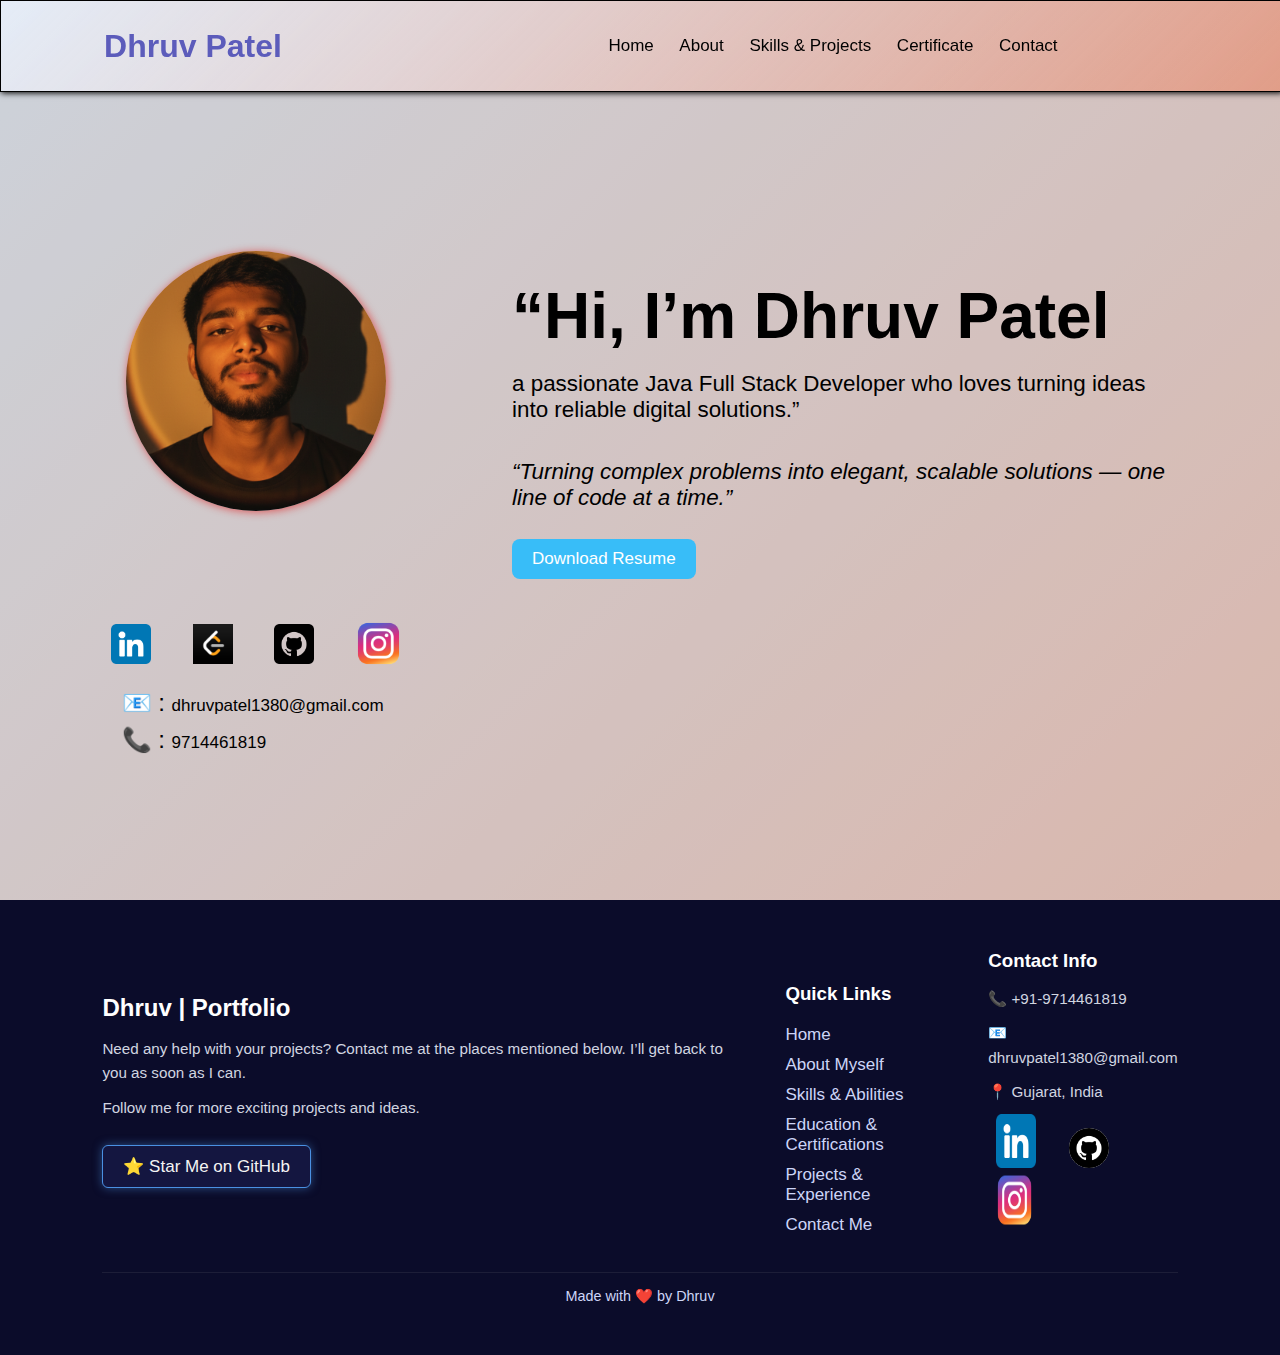
<file: index.html>
<!DOCTYPE html>
<html lang="en">
  <head>
    <meta charset="UTF-8" />
    <meta name="viewport" content="width=device-width, initial-scale=1.0" />
    <title>Document</title>
    <link rel="stylesheet" href="index.css" />
  </head>
  <body>
    <div class="header">
      <div class="left">
        <h2><a class="logo" href="./index.html">Dhruv Patel</a></h2>
      </div>
      <div class="right">
        <ul>
          <li><a href="./index.html">Home</a></li>
          <li><a href="./about.html">About</a></li>
          <li><a href="./skills.html">Skills & Projects</a></li>
          <li><a href="./Certificate.html">Certificate</a></li>
          <li><a href="./contact.html">Contact</a></li>
        </ul>
      </div>
    </div>

    <div class="container">
      <div class="box1">
        <div class="pro">
          <div class="photo">
            <img
              src="./image/Gemini_Generated_Image_txlanttxlanttxla.png"
              alt="Profile Photo"
              class="profile-pic"
            />
          </div>
        </div>
        <!-- <h2
          style="
            text-align: center;
            font-size: 2rem;
            font-family: 'Poppins', sans-serif;
            font-weight: 700;
          "
        >
          Dhruv Patel
        </h2> -->
        <!-- <p style="text-align: center; margin-top: 2vh">(he/him)</p> -->
        <!-- <h3
          style="
            text-align: center;
            font-family: sans-serif;
            color: blueviolet;
            margin-top: 3vh;
          "
        >
          Java Full Stack
        </h3> -->
        <div class="social">
          <a href="https://www.linkedin.com/in/dhruvpatel1380/"
            ><img class="img" src="./image/linkedin.png" alt="LinkedIn"
          /></a>
          <a href="https://leetcode.com/u/Dhruv_Patel_1380/"
            ><img class="img" src="./image/leetcode" alt="LeetCode"
          /></a>
          <a href="https://github.com/Dhruv-Patel-1724"
            ><img class="img" src="./image/github.png" alt="GitHub"
          /></a>
          <a href="https://www.instagram.com/dhruvptl_1724/"
            ><img
              class="img"
              style="height: 45px; width: 45px"
              src="./image/instagram.png"
              alt="Instagram"
          /></a>
        </div>
        <p
          style="
            padding-left: 9.5vw;
            font-size: 1.5rem;
            font-family: 'Poppins', sans-serif;
            font-weight: 400;
            padding-top: 2vh;
          "
        >
          📧 : <a class="email" href="">dhruvpatel1380@gmail.com</a>
        </p>
        <p
          style="
            padding-top: 1vh;
            font-size: 1.5rem;
            font-family: 'Poppins', sans-serif;
            font-weight: 400;
            padding-left: 9.5vw;
          "
        >
          📞 : <a class="email" href="">9714461819</a>
        </p>
      </div>
      <div class="box2">
        <div class="aboutMe">
          <h1 style="font-size: 4rem; padding-top: 9vh">
            “Hi, I’m Dhruv Patel
          </h1>
          <br />
          <p class="para">
            a passionate Java Full Stack Developer who loves turning ideas into
            reliable digital solutions.”
          </p>
          <br />

          <br />
          <p style="font-style: italic" class="para">
            “Turning complex problems into elegant, scalable solutions — one
            line of code at a time.”
          </p>
          <br />
          <a href="./image/DhruvPatel_Resume.pdf" class="btn" download
            >Download Resume</a
          >
        </div>
      </div>
    </div>

    <footer>
      <div class="footer-container">
        <div class="footer-section">
          <h2>Dhruv | Portfolio</h2>
          <p>
            Need any help with your projects? Contact me at the places mentioned
            below. I’ll get back to you as soon as I can.
          </p>
          <p>Follow me for more exciting projects and ideas.</p>
          <a href="https://github.com/Dhruv-Patel-1724" class="github-btn">
            ⭐ Star Me on GitHub
          </a>
        </div>

        <div class="footer-section">
          <h3>Quick Links</h3>
          <ul>
            <li><a href="./home.html">Home</a></li>
            <li><a href="./about.html">About Myself</a></li>
            <li><a href="./skills.html">Skills & Abilities</a></li>
            <li><a href="#education">Education & Certifications</a></li>
            <li><a href="#projects">Projects & Experience</a></li>
            <li><a href="./contact.html">Contact Me</a></li>
          </ul>
        </div>

        <div class="footer-section">
          <h3>Contact Info</h3>
          <p>📞 +91-9714461819</p>
          <p>📧 dhruvpatel1380@gmail.com</p>
          <p>📍 Gujarat, India</p>
          <div class="social-icons">
            <a href="https://www.linkedin.com/in/dhruvpatel1380/"
              ><i class="fab fa-linkedin"
                ><img
                  class="img"
                  style="height: 6vh"
                  src="./image/linkedin.png"
                  alt="" /></i
            ></a>
            <a href="https://github.com/Dhruv-Patel-1724"
              ><i class="fab fa-github"
                ><img
                  style="background: white; border-radius: 50%"
                  class="img"
                  src="./image/github.png"
                  alt="" /></i
            ></a>
            <a href="https://www.instagram.com/dhruvptl_1724/"
              ><i class="fab fa-instagram"
                ><img
                  class="img"
                  style="height: 6vh; width: 2.9vw"
                  src="./image/instagram.png"
                  alt="" /></i
            ></a>
          </div>
        </div>
      </div>

      <p class="footer-credit">Made with ❤️ by Dhruv</p>
    </footer>
  </body>
</html>
</file>
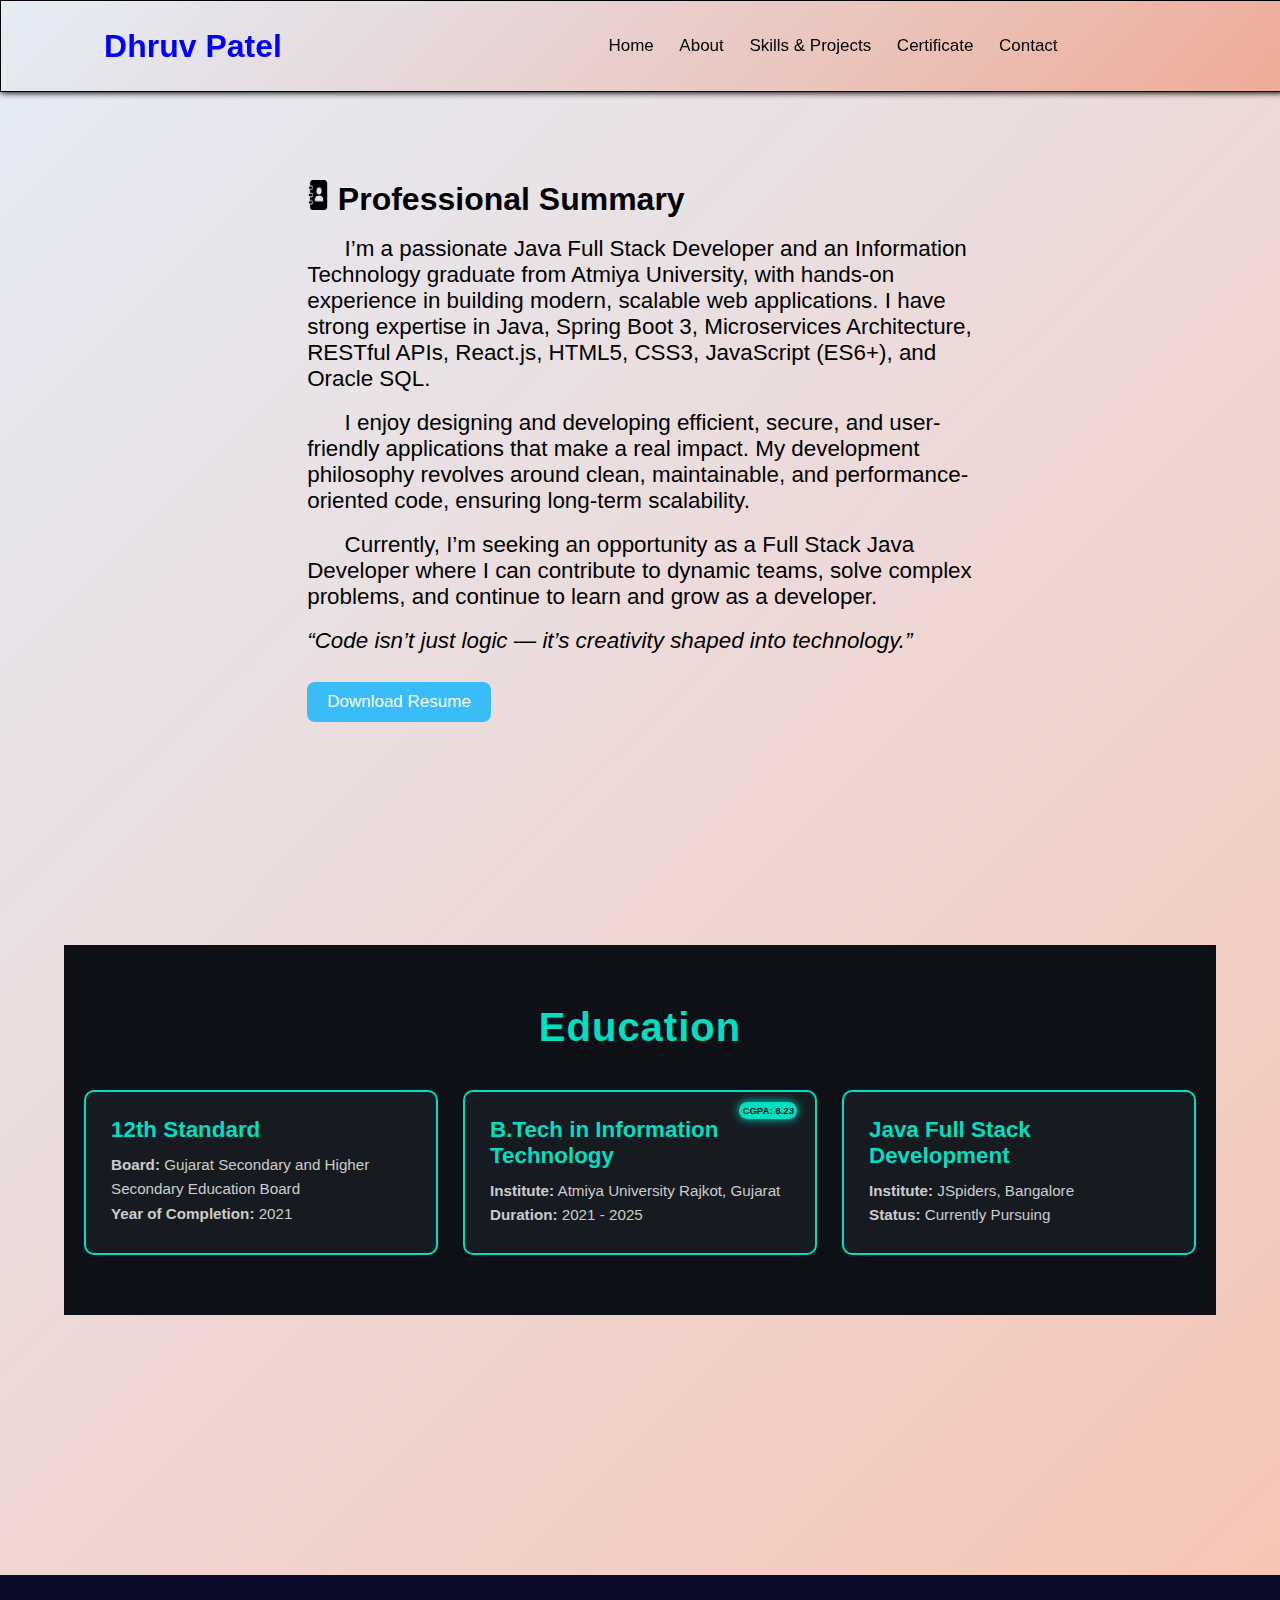
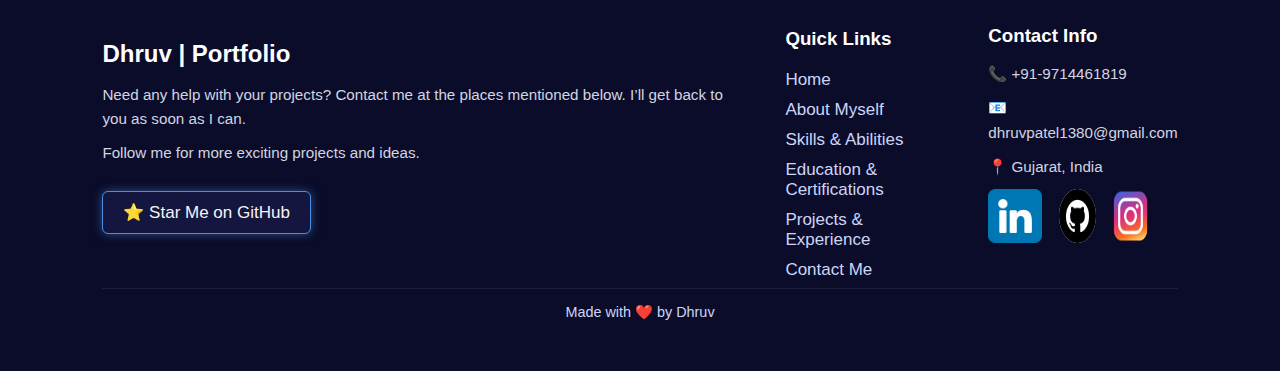
<file: about.html>
<!DOCTYPE html>
<html lang="en">
  <head>
    <meta charset="UTF-8" />
    <meta name="viewport" content="width=device-width, initial-scale=1.0" />
    <title>Document</title>
    <link rel="stylesheet" href="about.css" />
  </head>
  <body>
    <div class="header">
      <div class="left">
        <h2><a class="logo" href="./index.html">Dhruv Patel</a></h2>
      </div>
      <div class="right">
        <ul>
          <li><a href="./index.html">Home</a></li>
          <li><a href="./about.html">About</a></li>
          <li><a href="./skills.html">Skills & Projects</a></li>
          <li><a href="./Certificate.html">Certificate</a></li>
          <li><a href="./contact.html">Contact</a></li>
        </ul>
      </div>
    </div>

    <div class="box2">
      <div class="aboutMe">
        <h1>
          <img
            style="height: 3.3vh; width: 1.7vw"
            src="./image/notebook-of-contacts.png"
            alt=""
          />
          Professional Summary
        </h1>
        <br />
        <p class="para">
          &nbsp;&nbsp;&nbsp;&nbsp;&nbsp; I’m a passionate Java Full Stack
          Developer and an Information Technology graduate from Atmiya
          University, with hands-on experience in building modern, scalable web
          applications. I have strong expertise in Java, Spring Boot 3,
          Microservices Architecture, RESTful APIs, React.js, HTML5, CSS3,
          JavaScript (ES6+), and Oracle SQL.
        </p>
        <br />
        <p class="para">
          &nbsp;&nbsp;&nbsp;&nbsp;&nbsp; I enjoy designing and developing
          efficient, secure, and user-friendly applications that make a real
          impact. My development philosophy revolves around clean, maintainable,
          and performance-oriented code, ensuring long-term scalability.
        </p>
        <br />
        <p class="para">
          &nbsp;&nbsp;&nbsp;&nbsp;&nbsp; Currently, I’m seeking an opportunity
          as a Full Stack Java Developer where I can contribute to dynamic
          teams, solve complex problems, and continue to learn and grow as a
          developer.
        </p>
        <br />
        <p style="font-style: italic" class="para">
          “Code isn’t just logic — it’s creativity shaped into technology.”
        </p>
        <br />
        <a href="./image/DhruvPatel_Resume.pdf" class="btn" download
          >Download Resume</a
        >
      </div>
    </div>
    <div class="college">
    
   <section id="education">
  <h2>Education</h2>

  <div class="edu-container">
    <div class="edu-card">
      <h3>12th Standard</h3>
      <p><strong>Board:</strong> Gujarat Secondary and Higher Secondary Education Board </p>
      <p><strong>Year of Completion:</strong> 2021</p>
    </div>

    <div class="edu-card">
      <h3>B.Tech in Information Technology </h3>
      <p><strong>Institute:</strong> Atmiya University Rajkot, Gujarat</p>
      <p><strong>Duration:</strong> 2021 - 2025</p>
    </div>

    <div class="edu-card">
      <h3>Java Full Stack Development</h3>
      <p><strong>Institute:</strong> JSpiders, Bangalore</p>
      <p><strong>Status:</strong> Currently Pursuing</p>
    </div>
  </div>
</section>

    </div>
    <footer>
      <div class="footer-container">
        <div class="footer-section">
          <h2>Dhruv | Portfolio</h2>
          <p>
            Need any help with your projects? Contact me at the places mentioned
            below. I’ll get back to you as soon as I can.
          </p>
          <p>Follow me for more exciting projects and ideas.</p>
          <a href="https://github.com/Dhruv-Patel-1724" class="github-btn">
            ⭐ Star Me on GitHub
          </a>
        </div>

        <div class="footer-section">
          <h3>Quick Links</h3>
          <ul>
            <li><a href="./home.html">Home</a></li>
            <li><a href="./about.html">About Myself</a></li>
            <li><a href="./skills.html">Skills & Abilities</a></li>
            <li><a href="#education">Education & Certifications</a></li>
            <li><a href="#projects">Projects & Experience</a></li>
            <li><a href="./contact.html">Contact Me</a></li>
          </ul>
        </div>

        <div class="footer-section">
          <h3>Contact Info</h3>
          <p>📞 +91-9714461819</p>
          <p>📧 dhruvpatel1380@gmail.com</p>
          <p>📍 Gujarat, India</p>
          <div class="social-icons">
            <a href="https://www.linkedin.com/in/dhruvpatel1380/"
              ><i class="fab fa-linkedin"
                ><img
                  class="img"
                  style="height: 6vh"
                  src="./image/linkedin.png"
                  alt="" /></i
            ></a>
            <a href="https://github.com/Dhruv-Patel-1724"
              ><i class="fab fa-github"
                ><img
                  style="
                    background: white;
                    border-radius: 50%;
                    height: 6vh;
                    width: 2.9vw;
                  "
                  class="img"
                  src="./image/github.png"
                  alt="" /></i
            ></a>
            <a href="https://www.instagram.com/dhruvptl_1724/"
              ><i class="fab fa-instagram"
                ><img
                  class="img"
                  style="height: 6vh; width: 2.9vw"
                  src="./image/instagram.png"
                  alt="" /></i
            ></a>
          </div>
        </div>
      </div>

      <p class="footer-credit">Made with ❤️ by Dhruv</p>
    </footer>
  </body>
</html>
</file>
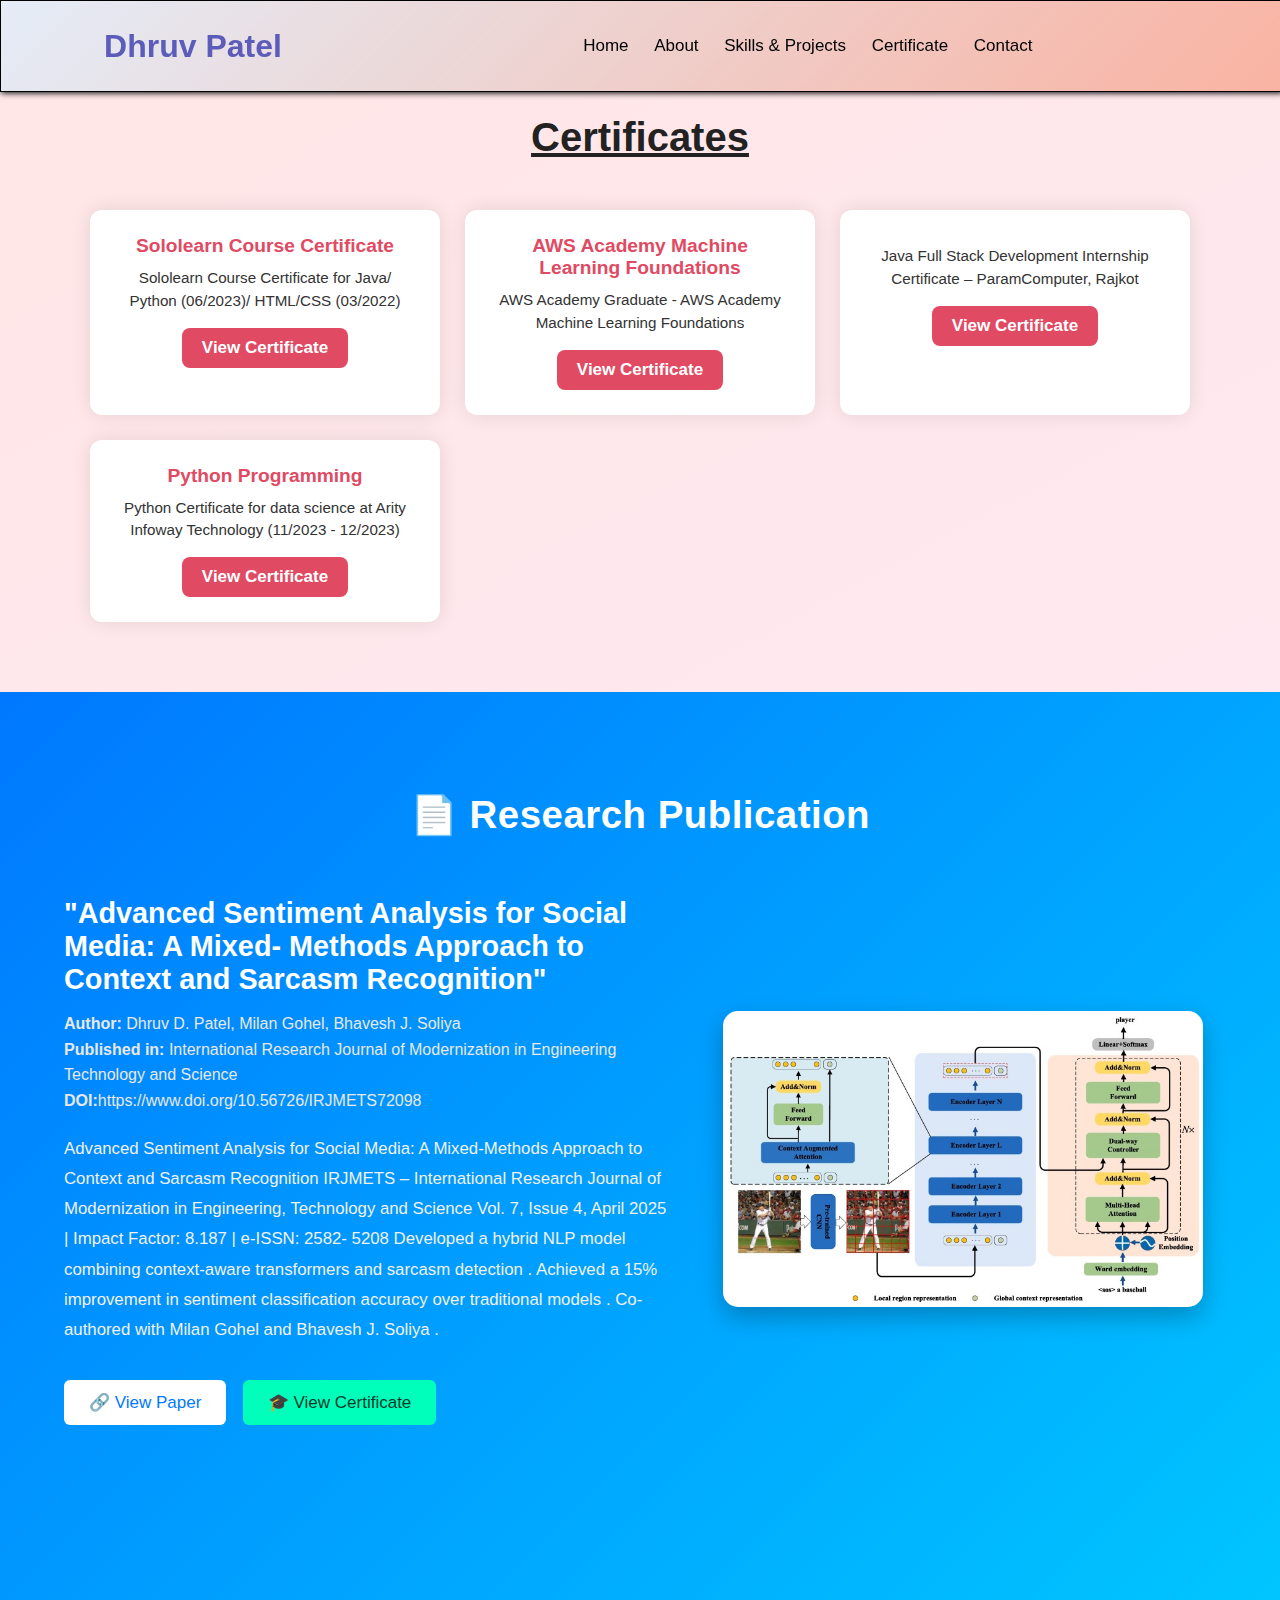
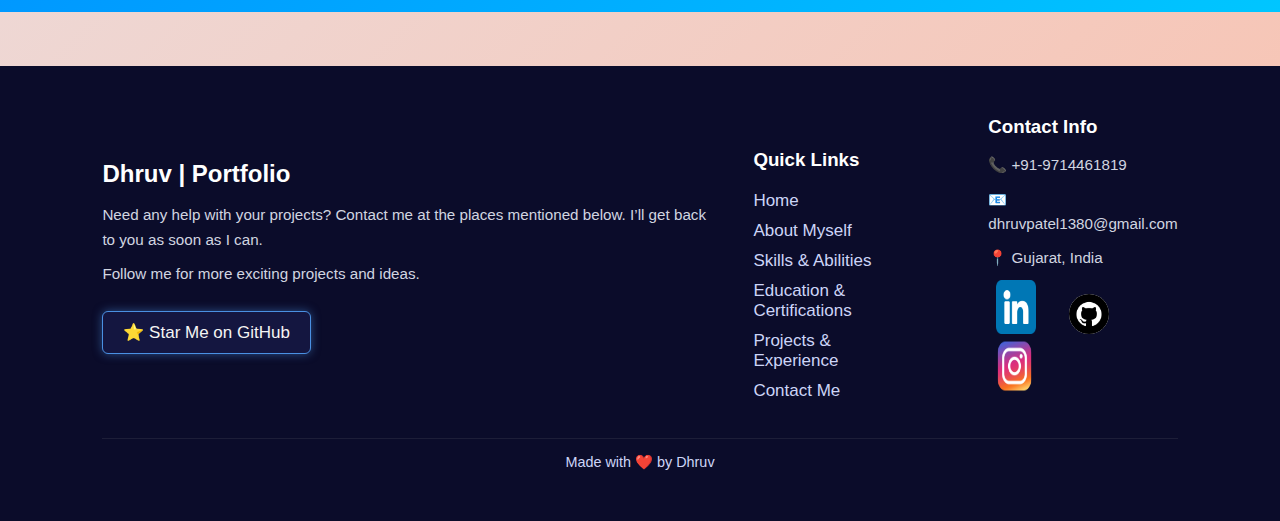
<file: Certificate.html>
<!DOCTYPE html>
<html lang="en">
  <head>
    <meta charset="UTF-8" />
    <meta name="viewport" content="width=device-width, initial-scale=1.0" />
    <title>Document</title>
    <link rel="stylesheet" href="Certificats.css" />
  </head>
  <body>
    <div class="header">
      <div class="left">
        <h2><a class="logo" href="./index.html">Dhruv Patel</a></h2>
      </div>
      <div class="right">
        <ul class="ul">
          <li><a class="a1" href="./index.html">Home</a></li>
          <li><a class="a1" href="./about.html">About</a></li>
          <li><a class="a1" href="./skills.html">Skills & Projects</a></li>
          <li><a class="a1" href="./Certificate.html">Certificate</a></li>
          <li><a class="a1" href="./contact.html">Contact</a></li>
        </ul>
      </div>
    </div>
    <section id="certificates">
      <h2 style="padding-top: 5vh">Certificates</h2>

      <div class="cert-container">
        <div class="cert-card">
          <h3>Sololearn Course Certificate</h3>
          <p>
            Sololearn Course Certificate for Java/ Python (06/2023)/ HTML/CSS
            (03/2022)
          </p>
          <a href="https://your-link-here.com" target="_blank" class="cert-btn"
            >View Certificate</a
          >
        </div>

        <div class="cert-card">
          <h3>AWS Academy Machine Learning Foundations</h3>
          <p>AWS Academy Graduate - AWS Academy Machine Learning Foundations</p>
          <a
            href="https://drive.google.com/file/d/1J2hg2aJXcc1Z9JE1El-Syk1pTbTVWusL/view"
            target="_blank"
            class="cert-btn"
            >View Certificate</a
          >
        </div>

        <div class="cert-card">
          <h3></h3>
          <p>
            Java Full Stack Development Internship Certificate – ParamComputer,
            Rajkot
          </p>
          <a
            href="https://drive.google.com/file/d/1PBjTuRCI5EN5ZvhnlE3KrGAOXOMLHyq5/view"
            target="_blank"
            class="cert-btn"
            >View Certificate</a
          >
        </div>

        <div class="cert-card">
          <h3>Python Programming</h3>
          <p>
            Python Certificate for data science at Arity Infoway Technology
            (11/2023 - 12/2023)
          </p>
          <a
            href="https://drive.google.com/file/d/1vpTQ61ZkXNQwkrTjIrgdhymUldC7m9Oe/view"
            target="_blank"
            class="cert-btn"
            >View Certificate</a
          >
        </div>
      </div>
    </section>

    <!-- ===== Full Width Research Paper Section ===== -->
    <section id="research" class="research-full">
      <div class="research-wrapper">
        <h2 class="section-title">📄 Research Publication</h2>

        <div class="research-flex">
          <div class="research-info">
            <h3 class="paper-title">
              "Advanced Sentiment Analysis for Social Media: A Mixed- Methods
              Approach to Context and Sarcasm Recognition"
            </h3>
            <p class="paper-details">
              <strong>Author:</strong> Dhruv D. Patel, Milan Gohel, Bhavesh J.
              Soliya <br />
              <strong>Published in:</strong> International Research Journal of
              Modernization in Engineering Technology and Science <br />
              <strong>DOI:</strong>https://www.doi.org/10.56726/IRJMETS72098
            </p>
            <p class="paper-desc">
              Advanced Sentiment Analysis for Social Media: A Mixed-Methods
              Approach to Context and Sarcasm Recognition IRJMETS –
              International Research Journal of Modernization in Engineering,
              Technology and Science Vol. 7, Issue 4, April 2025 | Impact
              Factor: 8.187 | e-ISSN: 2582- 5208 Developed a hybrid NLP model
              combining context-aware transformers and sarcasm detection .
              Achieved a 15% improvement in sentiment classification accuracy
              over traditional models . Co-authored with Milan Gohel and Bhavesh
              J. Soliya .
            </p>

            <div class="research-links">
              <a
                href="https://www.doi.org/10.56726/IRJMETS72098"
                target="_blank"
                class="btn view-paper"
                >🔗 View Paper</a
              >
              <a
                href="./image/Certificat_210004048.pdf"
                target="_blank"
                class="btn view-cert"
                >🎓 View Certificate</a
              >
            </div>
          </div>

          <div class="research-img">
            <img src="./image/research.jpg" alt="AI Research" />
          </div>
        </div>
      </div>
    </section>

    <br /><br /><br />
    <footer>
      <div class="footer-container">
        <div class="footer-section">
          <h2>Dhruv | Portfolio</h2>
          <p>
            Need any help with your projects? Contact me at the places mentioned
            below. I’ll get back to you as soon as I can.
          </p>
          <p>Follow me for more exciting projects and ideas.</p>
          <a href="https://github.com/Dhruv-Patel-1724" class="github-btn">
            ⭐ Star Me on GitHub
          </a>
        </div>

        <div class="footer-section">
          <h3>Quick Links</h3>
          <ul>
            <li><a href="./home.html">Home</a></li>
            <li><a href="./about.html">About Myself</a></li>
            <li><a href="./skills.html">Skills & Abilities</a></li>
            <li><a href="#education">Education & Certifications</a></li>
            <li><a href="#projects">Projects & Experience</a></li>
            <li><a href="./contact.html">Contact Me</a></li>
          </ul>
        </div>

        <div class="footer-section">
          <h3>Contact Info</h3>
          <p>📞 +91-9714461819</p>
          <p>📧 dhruvpatel1380@gmail.com</p>
          <p>📍 Gujarat, India</p>
          <div class="social-icons">
            <a href="https://www.linkedin.com/in/dhruvpatel1380/"
              ><i class="fab fa-linkedin"
                ><img
                  class="img"
                  style="height: 6vh"
                  src="./image/linkedin.png"
                  alt="" /></i
            ></a>
            <a href="https://github.com/Dhruv-Patel-1724"
              ><i class="fab fa-github"
                ><img
                  style="background: white; border-radius: 50%"
                  class="img"
                  src="./image/github.png"
                  alt="" /></i
            ></a>
            <a href="https://www.instagram.com/dhruvptl_1724/"
              ><i class="fab fa-instagram"
                ><img
                  class="img"
                  style="height: 6vh; width: 2.9vw"
                  src="./image/instagram.png"
                  alt="" /></i
            ></a>
          </div>
        </div>
      </div>

      <p class="footer-credit">Made with ❤️ by Dhruv</p>
    </footer>
  </body>
</html>
</file>
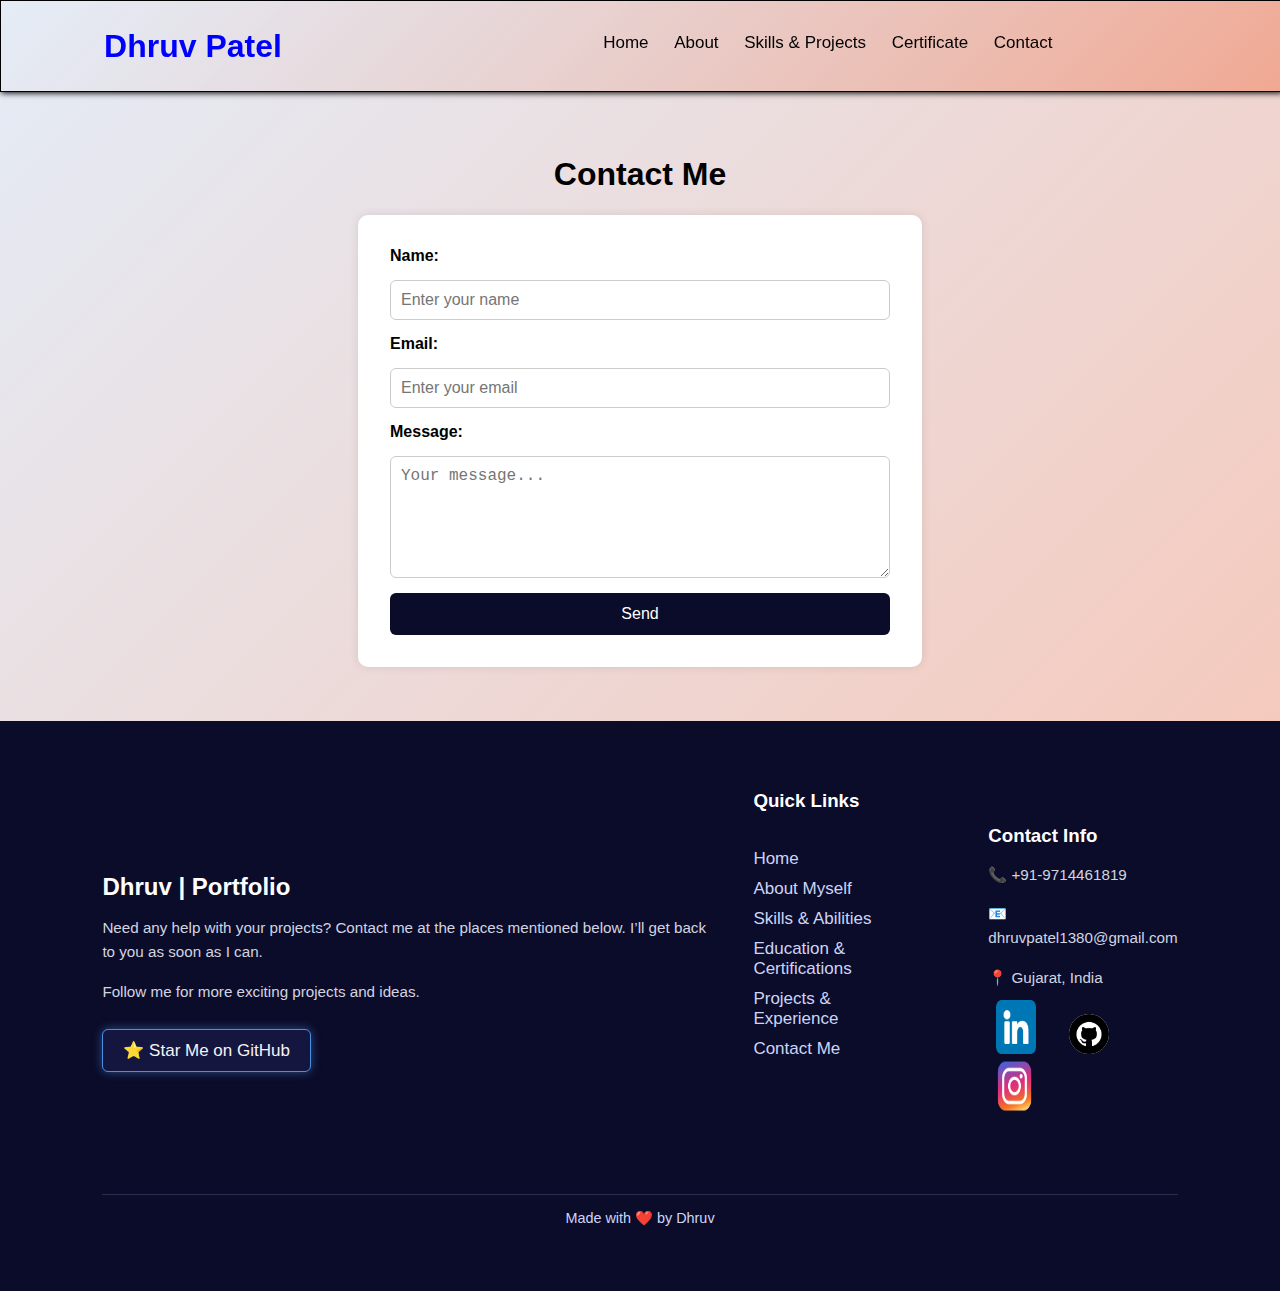
<file: contact.html>
<!DOCTYPE html>
<html lang="en">
  <head>
    <meta charset="UTF-8" />
    <meta name="viewport" content="width=device-width, initial-scale=1.0" />
    <title>Contact Me</title>
    <link rel="stylesheet" href="contact.css" />
  </head>
  <body>
    <div class="header">
      <div class="left">
        <h2><a class="logo" href="./index.html">Dhruv Patel</a></h2>
      </div>
      <div class="right">
        <ul>
          <li><a href="./index.html">Home</a></li>
          <li><a href="./about.html">About</a></li>
          <li><a href="./skills.html">Skills & Projects</a></li>
          <li><a href="./Certificate.html">Certificate</a></li>
          <li><a href="./contact.html">Contact</a></li>
        </ul>
      </div>
    </div>

    <main>
      <h1 class="hed">Contact Me</h1>
      <form class="from">
        <label for="name">Name:</label>
        <input type="text" id="name" placeholder="Enter your name" required />

        <label for="email">Email:</label>
        <input
          type="email"
          id="email"
          placeholder="Enter your email"
          required
        />

        <label for="message">Message:</label>
        <textarea
          id="message"
          placeholder="Your message..."
          required
        ></textarea>

        <button type="submit">Send</button>
      </form>
      <br />
      <br /><br />


      <footer>
        <div class="footer-container">
          <div class="footer-section">
            <h2>Dhruv | Portfolio</h2>
            <p>
              Need any help with your projects? Contact me at the places
              mentioned below. I’ll get back to you as soon as I can.
            </p>
            <p>Follow me for more exciting projects and ideas.</p>
            <a href="https://github.com/Dhruv-Patel-1724" class="github-btn">
              ⭐ Star Me on GitHub
            </a>
          </div>

          <div class="footer-section">
            <h3>Quick Links</h3>
            <ul>
              <li><a href="./home.html">Home</a></li>
              <li><a href="./about.html">About Myself</a></li>
              <li><a href="./skills.html">Skills & Abilities</a></li>
              <li><a href="#education">Education & Certifications</a></li>
              <li><a href="#projects">Projects & Experience</a></li>
              <li><a href="./contact.html">Contact Me</a></li>
            </ul>
          </div>

          <div class="footer-section">
            <h3>Contact Info</h3>
            <p>📞 +91-9714461819</p>
            <p>📧 dhruvpatel1380@gmail.com</p>
            <p>📍 Gujarat, India</p>
            <div class="social-icons">
              <a href="https://www.linkedin.com/in/dhruvpatel1380/"
                ><i class="fab fa-linkedin"
                  ><img
                    class="img"
                    style="height: 6vh"
                    src="./image/linkedin.png"
                    alt="" /></i
              ></a>
              <a href="https://github.com/Dhruv-Patel-1724"
                ><i class="fab fa-github"
                  ><img
                    style="background: white; border-radius: 50%"
                    class="img"
                    src="./image/github.png"
                    alt="" /></i
              ></a>
              <a href="https://www.instagram.com/dhruvptl_1724/"
                ><i class="fab fa-instagram"
                  ><img
                    class="img"
                    style="height: 6vh; width: 2.9vw"
                    src="./image/instagram.png"
                    alt="" /></i
              ></a>
            </div>
          </div>
        </div>

        <p class="footer-credit">Made with ❤️ by Dhruv</p>
      </footer>
    </main>
  </body>
</html>
</file>
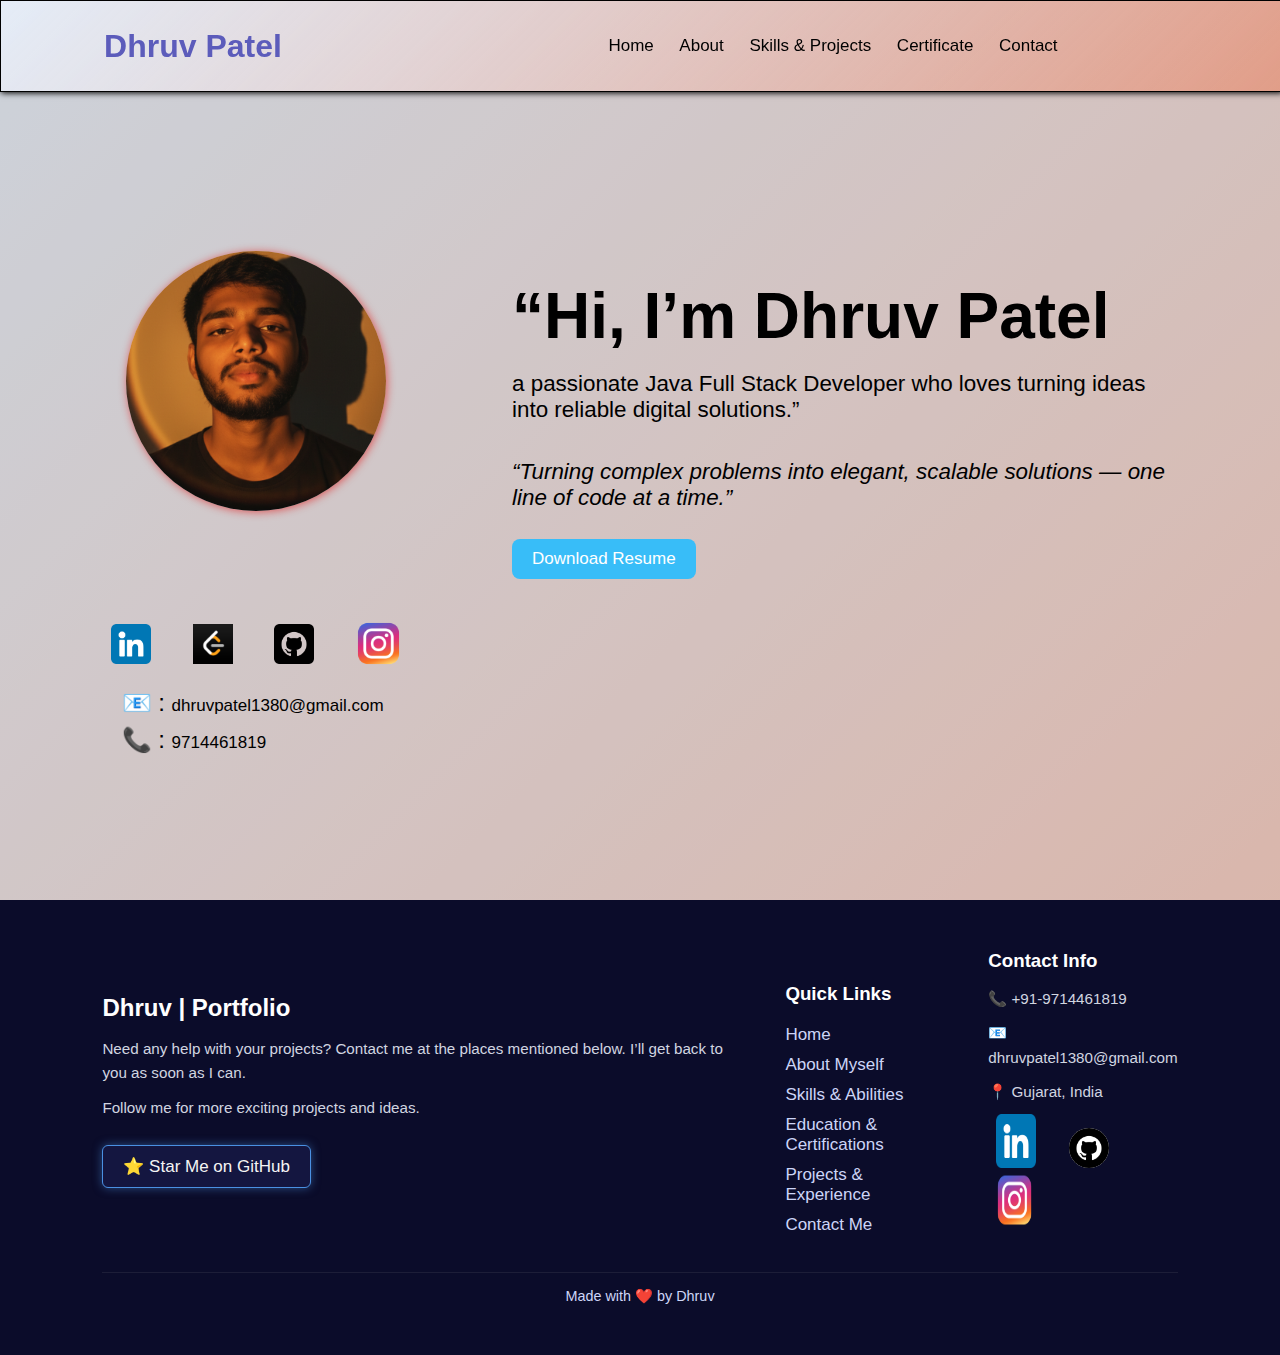
<file: home.html>
<!DOCTYPE html>
<html lang="en">
  <head>
    <meta charset="UTF-8" />
    <meta name="viewport" content="width=device-width, initial-scale=1.0" />
    <title>Document</title>
    <link rel="stylesheet" href="home.css" />
  </head>
  <body>
    <div class="header">
      <div class="left">
        <h2><a class="logo" href="./home.html">Dhruv Patel</a></h2>
      </div>
      <div class="right">
        <ul>
          <li><a href="./home.html">Home</a></li>
          <li><a href="./about.html">About</a></li>
          <li><a href="./skills.html">Skills & Projects</a></li>
          <li><a href="./Certificate.html">Certificate</a></li>
          <li><a href="./contact.html">Contact</a></li>
        </ul>
      </div>
    </div>

    <div class="container">
      <div class="box1">
        <div class="pro">
          <div class="photo">
            <img
              src="./image/Gemini_Generated_Image_txlanttxlanttxla.png"
              alt="Profile Photo"
              class="profile-pic"
            />
          </div>
        </div>
        <!-- <h2
          style="
            text-align: center;
            font-size: 2rem;
            font-family: 'Poppins', sans-serif;
            font-weight: 700;
          "
        >
          Dhruv Patel
        </h2> -->
        <!-- <p style="text-align: center; margin-top: 2vh">(he/him)</p> -->
        <!-- <h3
          style="
            text-align: center;
            font-family: sans-serif;
            color: blueviolet;
            margin-top: 3vh;
          "
        >
          Java Full Stack
        </h3> -->
        <div class="social">
          <a href="https://www.linkedin.com/in/dhruvpatel1380/"
            ><img class="img" src="./image/linkedin.png" alt="LinkedIn"
          /></a>
          <a href="https://leetcode.com/u/Dhruv_Patel_1380/"
            ><img class="img" src="./image/leetcode" alt="LeetCode"
          /></a>
          <a href="https://github.com/Dhruv-Patel-1724"
            ><img class="img" src="./image/github.png" alt="GitHub"
          /></a>
          <a href="https://www.instagram.com/dhruvptl_1724/"
            ><img
              class="img"
              style="height: 45px; width: 45px"
              src="./image/instagram.png"
              alt="Instagram"
          /></a>
        </div>
        <p
          style="
            padding-left: 9.5vw;
            font-size: 1.5rem;
            font-family: 'Poppins', sans-serif;
            font-weight: 400;
            padding-top: 2vh;
          "
        >
          📧 : <a class="email" href="">dhruvpatel1380@gmail.com</a>
        </p>
        <p
          style="
            padding-top: 1vh;
            font-size: 1.5rem;
            font-family: 'Poppins', sans-serif;
            font-weight: 400;
            padding-left: 9.5vw;
          "
        >
          📞 : <a class="email" href="">9714461819</a>
        </p>
      </div>
      <div class="box2">
        <div class="aboutMe">
          <h1 style="font-size: 4rem; padding-top: 9vh">
            “Hi, I’m Dhruv Patel
          </h1>
          <br />
          <p class="para">
            a passionate Java Full Stack Developer who loves turning ideas into
            reliable digital solutions.”
          </p>
          <br />

          <br />
          <p style="font-style: italic" class="para">
            “Turning complex problems into elegant, scalable solutions — one
            line of code at a time.”
          </p>
          <br />
          <a href="./image/DhruvPatel_Resume.pdf" class="btn" download
            >Download Resume</a
          >
        </div>
      </div>
    </div>

    <footer>
      <div class="footer-container">
        <div class="footer-section">
          <h2>Dhruv | Portfolio</h2>
          <p>
            Need any help with your projects? Contact me at the places mentioned
            below. I’ll get back to you as soon as I can.
          </p>
          <p>Follow me for more exciting projects and ideas.</p>
          <a href="https://github.com/Dhruv-Patel-1724" class="github-btn">
            ⭐ Star Me on GitHub
          </a>
        </div>

        <div class="footer-section">
          <h3>Quick Links</h3>
          <ul>
            <li><a href="./home.html">Home</a></li>
            <li><a href="./about.html">About Myself</a></li>
            <li><a href="./skills.html">Skills & Abilities</a></li>
            <li><a href="#education">Education & Certifications</a></li>
            <li><a href="#projects">Projects & Experience</a></li>
            <li><a href="./contact.html">Contact Me</a></li>
          </ul>
        </div>

        <div class="footer-section">
          <h3>Contact Info</h3>
          <p>📞 +91-9714461819</p>
          <p>📧 dhruvpatel1380@gmail.com</p>
          <p>📍 Gujarat, India</p>
          <div class="social-icons">
            <a href="https://www.linkedin.com/in/dhruvpatel1380/"
              ><i class="fab fa-linkedin"
                ><img
                  class="img"
                  style="height: 6vh"
                  src="./image/linkedin.png"
                  alt="" /></i
            ></a>
            <a href="https://github.com/Dhruv-Patel-1724"
              ><i class="fab fa-github"
                ><img
                  style="background: white; border-radius: 50%"
                  class="img"
                  src="./image/github.png"
                  alt="" /></i
            ></a>
            <a href="https://www.instagram.com/dhruvptl_1724/"
              ><i class="fab fa-instagram"
                ><img
                  class="img"
                  style="height: 6vh; width: 2.9vw"
                  src="./image/instagram.png"
                  alt="" /></i
            ></a>
          </div>
        </div>
      </div>

      <p class="footer-credit">Made with ❤️ by Dhruv</p>
    </footer>
  </body>
</html>
</file>
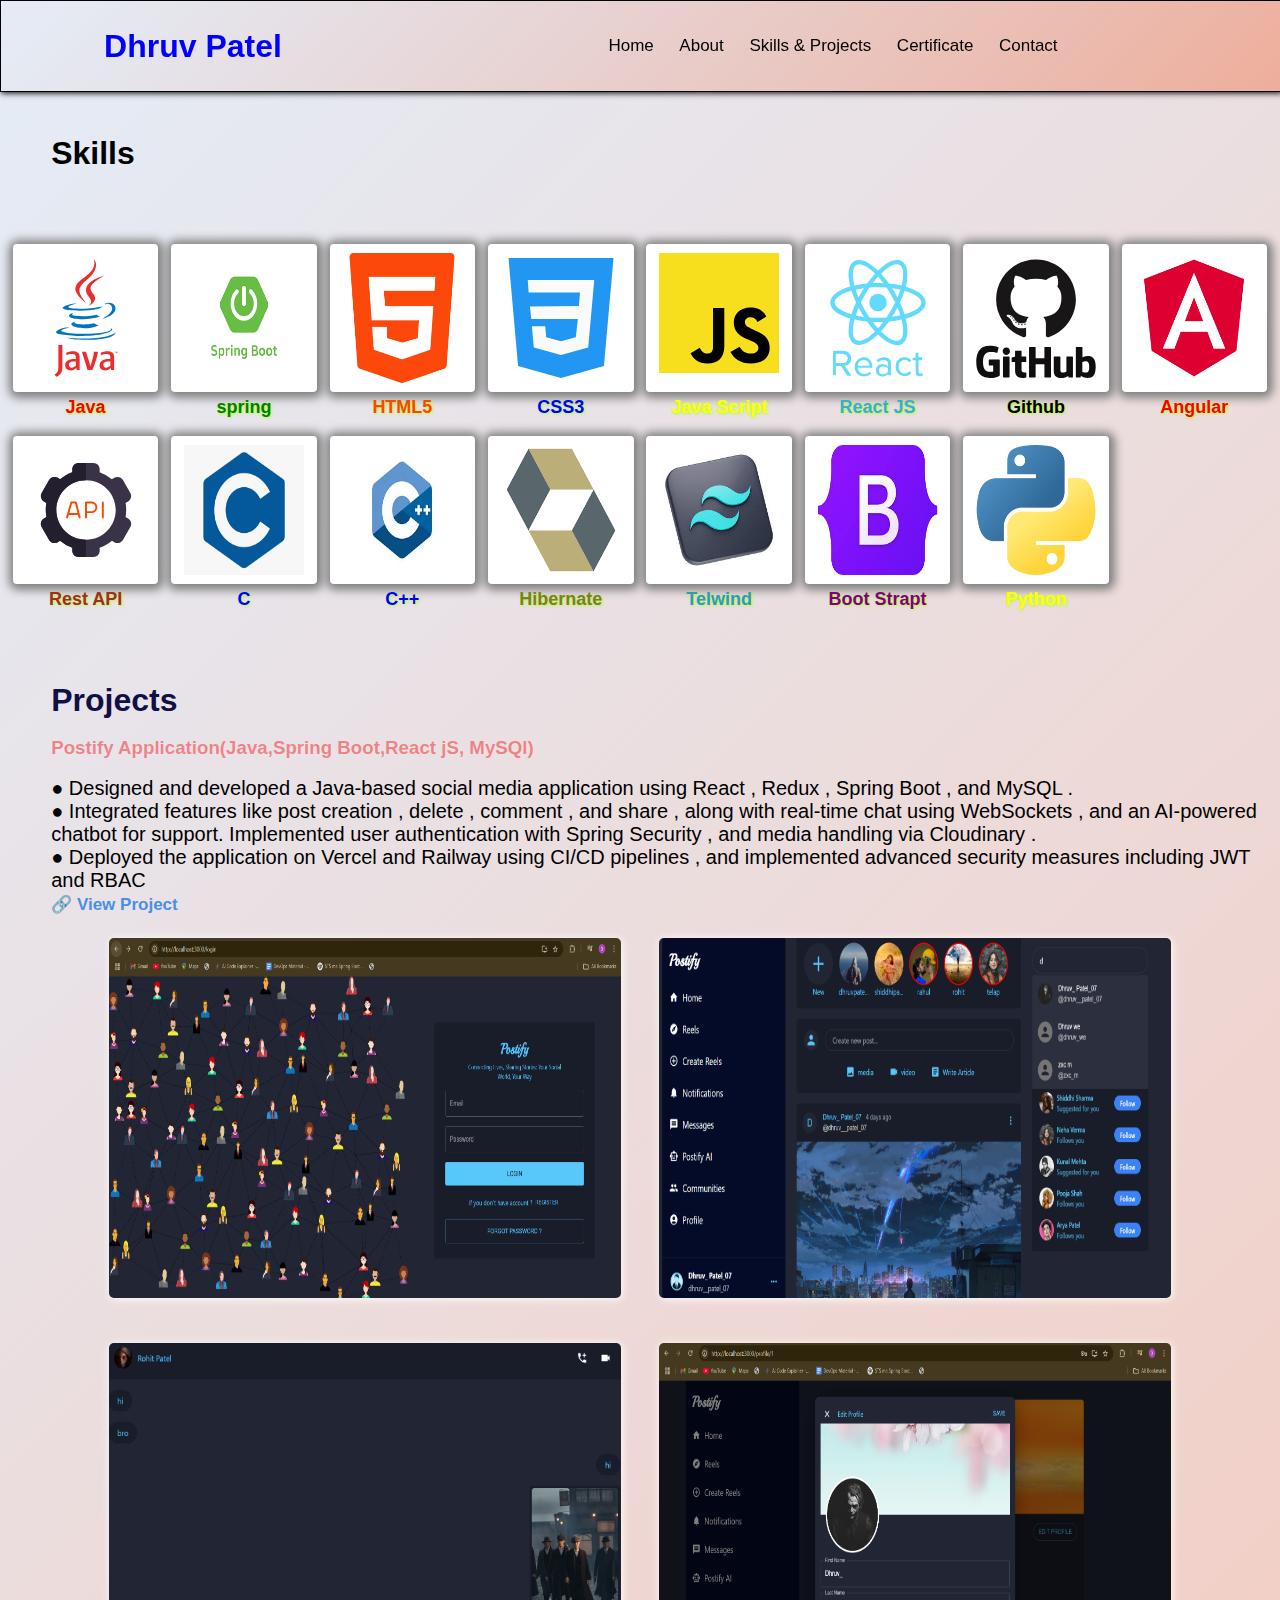
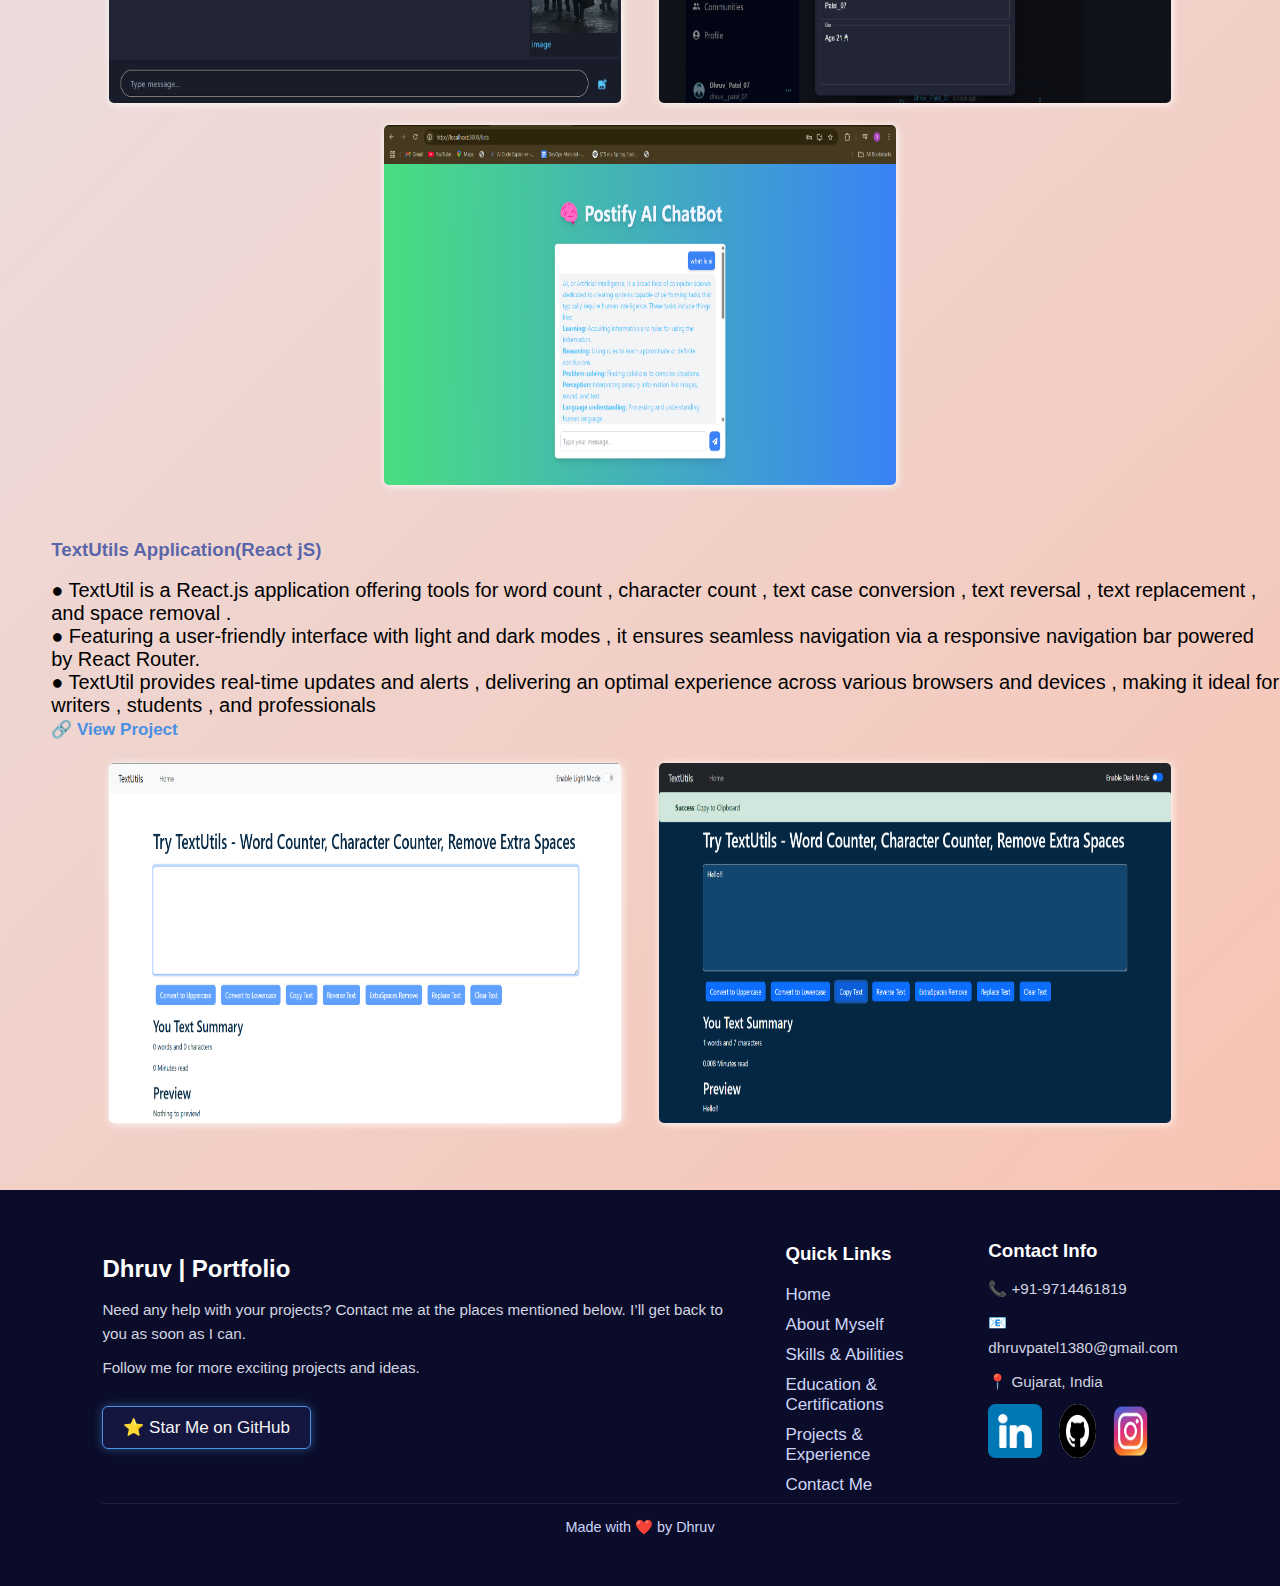
<file: skills.html>
<!DOCTYPE html>
<html lang="en">
  <head>
    <meta charset="UTF-8" />
    <meta name="viewport" content="width=device-width, initial-scale=1.0" />
    <link rel="stylesheet" href="skills.css" />
    <title>Document</title>
  </head>
  <body>
    <div class="header">
      <div class="left">
        <h2><a class="logo" href="./index.html">Dhruv Patel</a></h2>
      </div>
      <div class="right">
        <ul>
          <li><a href="./index.html">Home</a></li>
          <li><a href="./about.html">About</a></li>
          <li><a href="./skills.html">Skills & Projects</a></li>
          <li><a href="./Certificate.html">Certificate</a></li>
          <li><a href="./contact.html">Contact</a></li>
        </ul>
      </div>
    </div>
    <main>
      <h2 style="padding-top: 15vh; padding-left: 4vw; font-size: 2rem">
        Skills
      </h2>
      <div class="container2">
        <div style="text-align: center">
          <a href=""><img class="img2" src="./image/java.svg" alt="" /></a>
          <br />
          <a
            href=""
            style="
              color: red;
              font-size: large;
              text-shadow: 1px 1px 3px greenyellow;
              font-weight: bold;
            "
          >
            Java</a
          >
        </div>

        <div style="text-align: center">
          <a href=""> <img class="img2" src="./image/spring.png" alt="" /></a>
          <br />
          <a
            href="Service.html#para3"
            style="
              color: green;
              font-size: large;
              text-shadow: 1px 1px 3px greenyellow;
              font-weight: bold;
            "
          >
            spring</a
          >
        </div>

        <div style="text-align: center">
          <a href="Service.html#para4">
            <img class="img2" src="image/html-5.png" alt="" />
          </a>
          <br />
          <a
            href="Service.html#para4"
            style="
              color: orangered;
              font-size: large;
              text-shadow: 1px 1px 3px greenyellow;
              font-weight: bold;
            "
          >
            HTML5</a
          >
        </div>

        <div style="text-align: center">
          <a href="Service.html#para5">
            <img class="img2" src="./image/css.svg" alt="" />
          </a>
          <br />
          <a
            href="Service.html#para5"
            style="
              color: blue;
              font-size: large;
              text-shadow: 1px 1px 3px greenyellow;
              font-weight: bold;
            "
          >
            CSS3</a
          >
        </div>

        <div style="text-align: center">
          <a href="Service.html#para6">
            <img class="img2" src="./image/javascript.svg" alt="" />
          </a>
          <br />
          <a
            href="Service.html#para6"
            style="
              color: yellow;
              font-size: large;
              text-shadow: 1px 1px 3px greenyellow;
              font-weight: bold;
            "
          >
            Java Script</a
          >
        </div>

        <div style="text-align: center">
          <a href="Service.html#para7">
            <img class="img2" src="image/react.svg" alt="" />
          </a>
          <br />
          <a
            href="Service.html#para7"
            style="
              color: rgb(61, 171, 214);
              font-size: large;
              text-shadow: 1px 1px 3px greenyellow;
              font-weight: bold;
            "
          >
            React JS</a
          >
        </div>

        <div style="text-align: center">
          <a href="Service.html#para8">
            <img class="img2" src="./image/github.svg" alt="" />
          </a>
          <br />
          <a
            href="Service.html#para8"
            style="
              color: black;
              font-size: large;
              text-shadow: 1px 1px 3px greenyellow;
              font-weight: bold;
            "
          >
            Github
          </a>
        </div>

        <div style="text-align: center">
          <a href="Service.html#para9">
            <img class="img2" src="./image/angular.png" alt="" />
          </a>
          <br />
          <a
            href="Service.html#para9"
            style="
              color: red;
              font-size: large;
              text-shadow: 1px 1px 3px greenyellow;
              font-weight: bold;
            "
          >
            Angular</a
          >
        </div>

        <div style="text-align: center">
          <a href="Service.html#para10">
            <img class="img2" src="./image/rest.svg" alt="" />
          </a>
          <br />
          <a
            href="Service.html#para10"
            style="
              color: brown;
              font-size: large;
              text-shadow: 1px 1px 3px greenyellow;
              font-weight: bold;
            "
          >
            Rest API</a
          >
        </div>

        <div style="text-align: center">
          <a href="Service.html#para11">
            <img class="img2" src="./image/c.png" alt="" />
          </a>
          <br />
          <a
            href="Service.html#para11"
            style="
              color: blue;
              font-size: large;
              text-shadow: 1px 1px 3px greenyellow;
              font-weight: bold;
            "
          >
            C</a
          >
        </div>

        <div style="text-align: center">
          <a href="Service.html#para12">
            <img class="img2" src="./image/c++.jpeg" alt="" />
          </a>
          <br />
          <a
            href="Service.html#para12"
            style="
              color: blue;
              font-size: large;
              text-shadow: 1px 1px 3px greenyellow;
              font-weight: bold;
            "
          >
            C++</a
          >
        </div>

        <div style="text-align: center">
          <a href="Service.html#para13">
            <img class="img2" src="./image/hiber.png" alt="" />
          </a>
          <br />
          <a
            href="Service.html#para13"
            style="
              color: rgb(125, 125, 44);
              font-size: large;
              text-shadow: 1px 1px 3px greenyellow;
              font-weight: bold;
            "
          >
            Hibernate</a
          >
        </div>

        <div style="text-align: center">
          <a href="Service.html#para14">
            <img class="img2" src="./image/telwind.jpeg" alt="" />
          </a>
          <br />
          <a
            href="Service.html#para14"
            style="
              color: rgb(49, 152, 192);
              font-size: large;
              text-shadow: 1px 1px 3px greenyellow;
              font-weight: bold;
            "
          >
            Telwind</a
          >
        </div>

        <div style="text-align: center">
          <a href="Service.html#para15">
            <img class="img2" src="./image/bootstrapt.jpeg" alt="" />
          </a>
          <br />
          <a
            href="Service.html#para15"
            style="
              color: purple;
              font-size: large;
              text-shadow: 1px 1px 3px greenyellow;
              font-weight: bold;
            "
          >
            Boot Strapt</a
          >
        </div>

        <div style="text-align: center">
          <a href="Service.html#para16">
            <img class="img2" src="./image/python.png" alt="" />
          </a>
          <br />
          <a
            href="Service.html#para16"
            style="
              color: yellow;
              font-size: large;
              text-shadow: 1px 1px 3px greenyellow;
              font-weight: bold;
            "
          >
            Python</a
          >
        </div>
      </div>
    </main>

    <div class="project">
      <h1 style="color: rgb(16, 16, 68); padding-left: 4vw; font-size: 2rem">
        Projects
      </h1>
      <h3
        style="padding: 2vh 0; color: rgba(247, 9, 9, 0.448); padding-left: 4vw"
      >
        Postify Application(Java,Spring Boot,React jS, MySQl)
      </h3>
      <p class="para-pro">
        ● Designed and developed a Java-based social media application using
        React , Redux , Spring Boot , and MySQL .
      </p>
      <p class="para-pro">
        ● Integrated features like post creation , delete , comment , and share
        , along with real-time chat using WebSockets , and an AI-powered chatbot
        for support. Implemented user authentication with Spring Security , and
        media handling via Cloudinary .
      </p>
      <p class="para-pro">
        ● Deployed the application on Vercel and Railway using CI/CD pipelines ,
        and implemented advanced security measures including JWT and RBAC
      </p>

      <h4 class="para-pro">
        <a
          class="plink"
          href="https://dhruvpatel-postify.vercel.app/"
          target="_blank"
          >🔗 View Project</a
        >
      </h4>
      <div class="screen">
        <div class="scree"><img class="img4" src="./image/1.png" alt="" /></div>
        <div class="scree"><img class="img4" src="image/2.png" alt="" /></div>
      </div>
      <div class="screen1">
        <div class="scree"><img class="img4" src="./image/3.png" alt="" /></div>
        <div class="scree"><img class="img4" src="./image/4.png" alt="" /></div>
      </div>
      <div class="scree"><img class="img4" src="./image/5.png" alt="" /></div>
      <br /><br />
      <h3
        style="padding: 2vh 0; color: rgba(31, 58, 155, 0.728); padding-left: 4vw"
      >
        TextUtils Application(React jS)
      </h3>
      <p class="para-pro">
        ● TextUtil is a React.js application offering tools for word count ,
        character count , text case conversion , text reversal , text
        replacement , and space removal .
      </p>
      <p class="para-pro">
        ● Featuring a user-friendly interface with light and dark modes , it
        ensures seamless navigation via a responsive navigation bar powered by
        React Router.
      </p>
      <p class="para-pro">
        ● TextUtil provides real-time updates and alerts , delivering an optimal
        experience across various browsers and devices , making it ideal for
        writers , students , and professionals
      </p>

      <h4 class="para-pro">
        <a
          class="plink"
          href="https://dhruv-patel-1724.github.io/TextUtils/"
          target="_blank"
          >🔗 View Project</a
        >
      </h4>
      <div class="screen">
        <div class="scree">
          <img class="img4" src="./image/11.png" alt="" />
        </div>
        <div class="scree"><img class="img4" src="image/12.png" alt="" /></div>
      </div>
    </div>

    <footer>
      <div class="footer-container">
        <div class="footer-section">
          <h2>Dhruv | Portfolio</h2>
          <p>
            Need any help with your projects? Contact me at the places mentioned
            below. I’ll get back to you as soon as I can.
          </p>
          <p>Follow me for more exciting projects and ideas.</p>
          <a href="https://github.com/Dhruv-Patel-1724" class="github-btn">
            ⭐ Star Me on GitHub
          </a>
        </div>

        <div class="footer-section">
          <h3>Quick Links</h3>
          <ul>
            <li><a href="./home.html">Home</a></li>
            <li><a href="./about.html">About Myself</a></li>
            <li><a href="./skills.html">Skills & Abilities</a></li>
            <li><a href="#education">Education & Certifications</a></li>
            <li><a href="#projects">Projects & Experience</a></li>
            <li><a href="./contact.html">Contact Me</a></li>
          </ul>
        </div>

        <div class="footer-section">
          <h3>Contact Info</h3>
          <p>📞 +91-9714461819</p>
          <p>📧 dhruvpatel1380@gmail.com</p>
          <p>📍 Gujarat, India</p>
          <div class="social-icons">
            <a href="https://www.linkedin.com/in/dhruvpatel1380/"
              ><i class="fab fa-linkedin"
                ><img
                  class="img"
                  style="height: 6vh"
                  src="./image/linkedin.png"
                  alt="" /></i
            ></a>
            <a href="https://github.com/Dhruv-Patel-1724"
              ><i class="fab fa-github"
                ><img
                  style="
                    background: white;
                    border-radius: 50%;
                    height: 6vh;
                    width: 2.9vw;
                  "
                  class="img"
                  src="./image/github.png"
                  alt="" /></i
            ></a>
            <a href="https://www.instagram.com/dhruvptl_1724/"
              ><i class="fab fa-instagram"
                ><img
                  class="img"
                  style="height: 6vh; width: 2.9vw"
                  src="./image/instagram.png"
                  alt="" /></i
            ></a>
          </div>
        </div>
      </div>

      <p class="footer-credit">Made with ❤️ by Dhruv</p>
    </footer>
  </body>
</html>
</file>
<file: index.css>
* {
  margin: 0;
  padding: 0;
}
body {
  background: linear-gradient(135deg, #e4ecf7, #f2714671);
  min-height: 100vh;
  font-family: "Poppins", sans-serif;
}

.header {
  /* background: linear-gradient(135deg, #e4ecf7, #f2714671); */
  height: 10vh;
  border: 1px solid black;
  background: rgba(65, 31, 31, 0.086);
  background: linear-gradient(135deg, #e4ecf7, #f2714671);
    /* background-color: #0d1b2a ; */
  
  display: flex;
  width: 100%;
  position: fixed;
  box-shadow: 1px 1px 6px black;
}

.header ul li a:hover {
  color: #4a90e2;
}
.left {
  width: 30%;
  height: 10vh;
  width: 30%;
  display: flex;
  justify-content: center;
  align-items: center;
}
.right {
  height: 10vh;
  width: 70%;
}
ul {
  display: flex;
  justify-content: center;
  align-items: center;
  gap: 2vw;
  list-style-type: none;
  height: 10vh;
}
a {
  text-decoration: none;
  color: black;
  font-size: 17px;
  font-family: sans-serif;
}
a:hover {
  color: rgb(25, 47, 78);
}
.email:hover{
color: rgb(34, 99, 184);
}
.logo {
  font-size: 2rem;
  font-weight: 600;
  font-family: "Gill Sans", "Gill Sans MT", Calibri, "Trebuchet MS", sans-serif;
  color: rgb(92, 92, 187);
}
.container {
  width: 100%;
  height: 100vh;
  border: none;
  background: rgba(128, 128, 128, 0.237);
  display: flex;
}
.box1 {
  width: 40%;
  height: 50vh;
  border: none;
  margin-top: 22vh;
  padding-top: 8vh;
}
.box2 {
  width: 52%;
  height: 50vh;
  border: none;
  margin-top: 22vh;
}
.para {
  font-size: 1.4rem;
  font-family: sans-serif;
}
.aboutMe {
  width: 100%;
  height: 35vh;
  border: none;
}
.btn {
  display: inline-block;
  background: #38bdf8;
  color: white;
  padding: 10px 20px;
  border-radius: 8px;
  margin-top: 10px;
  text-decoration: none;
  transition: 0.3s;
}

.btn:hover {
  background: #0ea5e9;
  transform: scale(1.05);
}

.img {
  width: 40px;
  margin: 0 8px;
  transition: transform 0.3s;
}

.img:hover {
  transform: scale(1.2);
}
.social {
  display: flex;
  justify-content: center;
  align-items: center;
  margin-top: 14vh;
  gap: 2vw;
}
.pro {
  width: 100%;
  height: 25vh;
  border: none;
  display: flex;
  justify-content: center;
  align-items: center;
}

.profile-pic {
  width: 260px;
  height: 260px;
  border-radius: 50%;
  object-fit: cover;
  box-shadow: 1px 1px 8px #e30c0c9a;
}
.profile-pic:hover {
  transform: scale(1.1);
}
/*-------------*/
footer {
  background: #0b0c2a;
  color: #d1d5e0;
  padding: 50px 8%;
  font-family: "Poppins", sans-serif;
}

.footer-container {
  display: flex;
  justify-content: space-between;
  align-items: center;
  gap: 40px;
}

.footer-section h2,
.footer-section h3 {
  color: #fff;
  margin-bottom: 15px;
}

.footer-section p {
  font-size: 0.95rem;
  line-height: 1.6;
  margin-bottom: 10px;
}

.footer-section ul {
  list-style: none;
  padding: 0;
  display: block;
  margin-bottom: 10vh;
}

.footer-section ul li a {
  display: block; /* make link block level */
  padding: 5px 0; /* spacing between links */
  color: #cdd5f7;
  text-decoration: none;
  transition: 0.3s;
}

.footer-section ul li a:hover {
  color: #4a90e2;
}

.github-btn {
  display: inline-block;
  background: #141640;
  color: #f4f4f4;
  border: 1px solid #4a90e2;
  border-radius: 6px;
  padding: 10px 20px;
  margin-top: 15px;
  box-shadow: 0 0 10px rgba(74, 144, 226, 0.5);
  transition: 0.3s;
  text-decoration: none;
}

.github-btn:hover {
  background: #4a90e2;
  color: #fff;
}

.social-icons a {
  color: #cdd5f7;
  font-size: 1.2rem;
  margin-right: 12px;
  transition: 0.3s;
}

.social-icons a:hover {
  color: #4a90e2;
}

.footer-credit {
  text-align: center;
  margin-top: 40px;
  border-top: 1px solid #1d1e38;
  padding-top: 15px;
  font-size: 0.9rem;
  color: #cdd5f7;
}
</file>
<file: about.css>
.box2 {
  width: 52%;
  height: 50vh;
  border: none;
  padding-top: 20vh;
  margin: auto;
}
.para {
  font-size: 1.4rem;
  font-family: sans-serif;
}
.aboutMe {
  width: 100%;
  height: 80vh;
  border: none;
}
a:hover {
  color: rgb(25, 47, 78);
}

.btn {
  display: inline-block;
  background: #38bdf8;
  color: white;
  padding: 10px 20px;
  border-radius: 8px;
  margin-top: 10px;
  text-decoration: none;
  transition: 0.3s;
}

.btn:hover {
  background: #0ea5e9;
  transform: scale(1.05);
}

* {
  margin: 0;
  padding: 0;
}
body {
  background: linear-gradient(135deg, #e4ecf7, #f2714671);
  min-height: 100vh;
  font-family: "Poppins", sans-serif;
}

.header {
  height: 10vh;
  border: 1px solid black;
  background: rgba(65, 31, 31, 0.086);
  background: linear-gradient(135deg, #e4ecf7, #f2714671);
  
  display: flex;
  width: 100%;
  position: fixed;
  box-shadow: 1px 1px 6px black;
}

.header ul li a:hover {
  color: #4a90e2;
}
.left {
  width: 30%;
  height: 10vh;
  width: 30%;
  display: flex;
  justify-content: center;
  align-items: center;
}
.right {
  height: 10vh;
  width: 70%;
}
ul {
  display: flex;
  justify-content: center;
  align-items: center;
  gap: 2vw;
  list-style-type: none;
  height: 10vh;
}
a {
  text-decoration: none;
  color: black;
  font-size: 17px;
  font-family: sans-serif;
}
.logo {
  font-size: 2rem;
  font-weight: 600;
  font-family: "Gill Sans", "Gill Sans MT", Calibri, "Trebuchet MS", sans-serif;
  color: blue;
}
.container {
  width: 100%;
  height: 100vh;
  border: none;
  background: rgba(128, 128, 128, 0.237);
  display: flex;
}
.box1 {
  width: 40%;
  height: 50vh;
  border: none;
  margin-top: 10vh;
  padding-top: 8vh;
}
footer {
  background: #0b0c2a;
  color: #d1d5e0;
  padding: 50px 8%;
  font-family: "Poppins", sans-serif;
  margin-top: 30vh;
}

.footer-container {
  display: flex;
  justify-content: space-between;
  align-items: center;
  gap: 40px;
}

.footer-section h2,
.footer-section h3 {
  color: #fff;
  margin-bottom: 15px;
}

.footer-section p {
  font-size: 0.95rem;
  line-height: 1.6;
  margin-bottom: 10px;
}

.footer-section ul {
  list-style: none;
  padding: 0;
  display: block;
  margin-bottom: 10vh;
}

.footer-section ul li a {
  display: block; /* make link block level */
  padding: 5px 0; /* spacing between links */
  color: #cdd5f7;
  text-decoration: none;
  transition: 0.3s;
}

.footer-section ul li a:hover {
  color: #4a90e2;
}

.github-btn {
  display: inline-block;
  background: #141640;
  color: #f4f4f4;
  border: 1px solid #4a90e2;
  border-radius: 6px;
  padding: 10px 20px;
  margin-top: 15px;
  box-shadow: 0 0 10px rgba(74, 144, 226, 0.5);
  transition: 0.3s;
  text-decoration: none;
}

.github-btn:hover {
  background: #4a90e2;
  color: #fff;
}

.social-icons a {
  color: #cdd5f7;
  font-size: 1.2rem;
  margin-right: 12px;
  transition: 0.3s;
}

.social-icons a:hover {
  color: #4a90e2;
}

.footer-credit {
  text-align: center;
  margin-top: 40px;
  border-top: 1px solid #1d1e38;
  padding-top: 15px;
  font-size: 0.9rem;
  color: #cdd5f7;
}
/*---------*/
.college {
  width: 90%;
  height: 40vh;
  border: none;
  margin: auto;
  margin-top: 35vh;
}

/* ===== Education Section ===== */
#education {
  background: #0d1117;
  color: #fff;
  padding: 60px 20px;
  font-family: "Poppins", sans-serif;
}

#education h2 {
  text-align: center;
  font-size: 2.5rem;
  color: #00dfc0;
  margin-bottom: 40px;
  letter-spacing: 1px;
}

.edu-container {
  display: flex;
  flex-wrap: wrap;
  justify-content: center;
  gap: 25px;
}

.edu-card {
  background: #161b22;
  border: 2px solid #00dfc0;
  border-radius: 10px;
  padding: 25px;
  width: 300px;
  transition: all 0.3s ease;
}

.edu-card:hover {
  transform: translateY(-10px);
  box-shadow: 0 0 20px #00dfc0;
}

.edu-card h3 {
  font-size: 1.4rem;
  color: #00dfc0;
  margin-bottom: 10px;
}

.edu-card p {
  font-size: 0.95rem;
  line-height: 1.6;
  color: #ccc;
}
/* Target only the B.Tech card for CGPA badge */
.edu-card:nth-child(2) {
  position: relative;
}

/* CGPA badge next to 'Information Technology' */
.edu-card:nth-child(2)::after {
  content: "CGPA: 8.23";
  position: absolute;
  top: 10px;
  right: 18px;
  background: #00dfc0;
  color: #0d1117;
  font-weight: bold;
  padding: 3px 3px;
  border-radius: 15px;
  font-size: 0.6rem;
  box-shadow: 0 0 10px #00dfc0;
}
</file>
<file: Certificats.css>
/* ===== Certificates Section ===== */
#certificates {
  background: linear-gradient(to bottom right, #ffe6e6, #ffe9f0);
  padding: 70px 20px;
  font-family: "Poppins", sans-serif;
  text-align: center;
  
}

#certificates h2 {
  font-size: 2.5rem;
  color: #222;
  margin-bottom: 50px;
  text-decoration: underline;
}

.cert-container {
  display: grid;
  grid-template-columns: repeat(auto-fit, minmax(260px, 1fr));
  gap: 25px;
  max-width: 1100px;
  margin: 0 auto;
}

/* ===== Certificate Card ===== */
.cert-card {
  background: #fff;
  border-radius: 12px;
  padding: 25px;
  box-shadow: 0 0 20px rgba(0, 0, 0, 0.1);
  transition: 0.3s;
}

.cert-card:hover {
  transform: translateY(-10px);
  box-shadow: 0 0 25px rgba(0, 0, 0, 0.25);
}

.cert-card h3 {
  font-size: 1.2rem;
  color: #e14a63;
  margin-bottom: 10px;
}

.cert-card p {
  font-size: 0.95rem;
  color: #333;
  line-height: 1.5;
  margin-bottom: 15px;
}

/* ===== Certificate Button ===== */
.cert-btn {
  display: inline-block;
  text-decoration: none;
  background: #e14a63;
  color: #fff;
  padding: 10px 20px;
  border-radius: 8px;
  font-weight: 600;
  transition: 0.3s;
}

.cert-btn:hover {
  background: #c63b54;
  box-shadow: 0 0 10px rgba(225, 74, 99, 0.6);
}












body {
  font-family: Arial, sans-serif;
  background: linear-gradient(135deg, #e4ecf7, #f2714671);
  margin: 0;
  padding: 0;
}

.hed {
    text-align: center;
    color: black;
}

.header {
    height: 10vh;
    border: 1px solid black;
    background: rgba(65, 31, 31, 0.086);
    background: linear-gradient(135deg, #0d1b2a, #e4ecf7);
    background: linear-gradient(135deg, #e4ecf7, #f2714671);
   /* background-color: #0d1b2a; */
  display: flex;
  width: 100%;
  position: fixed;
  box-shadow: 1px 1px 6px black;
}

.header ul li a:hover {
  color: #4a90e2;
}
.left {
  width: 30%;
  height: 10vh;
  width: 30%;
  display: flex;
  justify-content: center;
  align-items: center;
}
.right {
  height: 10vh;
  width: 70%;
}
ul {
  display: flex;
  justify-content: center;
  align-items: center;
  gap: 2vw;
  list-style-type: none;
/* margin-top: 3.6vh; */
margin-right: 5.6vh;

}
a {
  text-decoration: none;
  color: black;
  font-size: 17px;
  font-family: sans-serif;
}
.logo {
  font-size: 2rem;
  font-weight: 600;
  font-family: "Gill Sans", "Gill Sans MT", Calibri, "Trebuchet MS", sans-serif;
  color: blue;
}
main{
    padding-top: 15vh;
}
form {
  max-width: 500px;
  margin: 0 auto;
  padding: 2rem;
  background: white;
  border-radius: 10px;
  box-shadow: 0 0 10px rgba(0,0,0,0.1);
  display: flex;
  flex-direction: column;
  gap: 15px;
}

form label {
  font-weight: bold;
}

form input, form textarea {
  padding: 10px;
  border: 1px solid #ccc;
  border-radius: 6px;
  font-size: 1rem;
}
a:hover{
  color: rgb(25, 47, 78);
}

form textarea {
  resize: vertical;
  min-height: 100px;
}

form button {
  padding: 12px;
  background: #0b0c2a;
  color: white;
  border: none;
  border-radius: 6px;
  cursor: pointer;
  font-size: 1rem;
}

form button:hover {
  background: #4a90e2;
}
/*---------------------*/
* {
  margin: 0;
  padding: 0;
}
body {
  background: linear-gradient(135deg, #e4ecf7, #f2714671);
  min-height: 100vh;
  font-family: "Poppins", sans-serif;
}

.header {
    height: 10vh;
    border: 1px solid black;
    background: rgba(65, 31, 31, 0.086);
    background: linear-gradient(135deg, #e4ecf7, #f2714671);
  display: flex;
  width: 100%;
  position: fixed;
  box-shadow: 1px 1px 6px black;
}

.header ul li a:hover {
  color: #4a90e2;
}
.left {
  width: 30%;
  height: 10vh;
  width: 30%;
  display: flex;
  justify-content: center;
  align-items: center;
}
.right {
  height: 10vh;
  width: 70%;
}
ul {
  display: flex;
  justify-content: center;
  align-items: center;
  gap: 2vw;
  list-style-type: none;
  height: 10vh;
}
a {
  text-decoration: none;
  color: black;
  font-size: 17px;
  font-family: sans-serif;
}
a:hover {
  color: rgb(25, 47, 78);
}
.email:hover{
color: rgb(34, 99, 184);
}
.logo {
  font-size: 2rem;
  font-weight: 600;
  font-family: "Gill Sans", "Gill Sans MT", Calibri, "Trebuchet MS", sans-serif;
  color: rgb(92, 92, 187);
}
.container {
  width: 100%;
  height: 100vh;
  border: none;
  background: rgba(128, 128, 128, 0.237);
  display: flex;
}
.box1 {
  width: 40%;
  height: 50vh;
  border: none;
  margin-top: 22vh;
  padding-top: 8vh;
}
.box2 {
  width: 52%;
  height: 50vh;
  border: none;
  margin-top: 22vh;
}
.para {
  font-size: 1.4rem;
  font-family: sans-serif;
}
.aboutMe {
  width: 100%;
  height: 35vh;
  border: none;
}
.btn {
  display: inline-block;
  background: #38bdf8;
  color: white;
  padding: 10px 20px;
  border-radius: 8px;
  margin-top: 10px;
  text-decoration: none;
  transition: 0.3s;
}

.btn:hover {
  background: #0ea5e9;
  transform: scale(1.05);
}

.img {
  width: 40px;
  margin: 0 8px;
  transition: transform 0.3s;
}

.img:hover {
  transform: scale(1.2);
}
.social {
  display: flex;
  justify-content: center;
  align-items: center;
  margin-top: 14vh;
  gap: 2vw;
}
.pro {
  width: 100%;
  height: 25vh;
  border: none;
  display: flex;
  justify-content: center;
  align-items: center;
}

.profile-pic {
  width: 260px;
  height: 260px;
  border-radius: 50%;
  object-fit: cover;
  box-shadow: 1px 1px 8px #e30c0c9a;
}
.profile-pic:hover {
  transform: scale(1.1);
}
/*-------------*/
footer {
  background: #0b0c2a;
  color: #d1d5e0;
  padding: 50px 8%;
  font-family: "Poppins", sans-serif;
}

.footer-container {
  display: flex;
  justify-content: space-between;
  align-items: center;
  gap: 40px;
}

.footer-section h2,
.footer-section h3 {
  color: #fff;
  margin-bottom: 15px;
}

.footer-section p {
  font-size: 0.95rem;
  line-height: 1.6;
  margin-bottom: 10px;
}

.footer-section ul {
  list-style: none;
  padding: 0;
  display: block;
  margin-bottom: 10vh;
}

.footer-section ul li a {
  display: block; /* make link block level */
  padding: 5px 0; /* spacing between links */
  color: #cdd5f7;
  text-decoration: none;
  transition: 0.3s;
}

.footer-section ul li a:hover {
  color: #4a90e2;
}

.github-btn {
  display: inline-block;
  background: #141640;
  color: #f4f4f4;
  border: 1px solid #4a90e2;
  border-radius: 6px;
  padding: 10px 20px;
  margin-top: 15px;
  box-shadow: 0 0 10px rgba(74, 144, 226, 0.5);
  transition: 0.3s;
  text-decoration: none;
}

.github-btn:hover {
  background: #4a90e2;
  color: #fff;
}

.social-icons a {
  color: #cdd5f7;
  font-size: 1.2rem;
  margin-right: 12px;
  transition: 0.3s;
}

.social-icons a:hover {
  color: #4a90e2;
}

.footer-credit {
  text-align: center;
  margin-top: 40px;
  border-top: 1px solid #1d1e38;
  padding-top: 15px;
  font-size: 0.9rem;
  color: #cdd5f7;
}


















/* ===== Full Width Research Section ===== */
.research-full {
  width: 100%;
  background: linear-gradient(135deg, #0078ff, #00c6ff);
  color: #fff;
  padding: 100px 0;
  font-family: "Poppins", sans-serif;
  height: 80vh;
}

.research-wrapper {
  width: 90%;
  max-width: 1400px;
  margin: 0 auto;
}

.section-title {
  text-align: center;
  font-size: 2.4em;
  font-weight: 600;
  margin-bottom: 60px;
  letter-spacing: 0.5px;
}

.research-flex {
  display: flex;
  align-items: center;
  justify-content: space-between;
  flex-wrap: wrap;
  gap: 40px;
}

.research-info {
  flex: 1 1 600px;
}

.research-img {
  flex: 1 1 500px;
  text-align: center;
}

.research-img img {
  width: 100%;
  max-width: 480px;
  border-radius: 15px;
  box-shadow: 0 10px 25px rgba(0, 0, 0, 0.25);
  transition: transform 0.4s ease;
}

.research-img img:hover {
  transform: scale(1.03);
}

.paper-title {
  font-size: 1.8em;
  margin-bottom: 15px;
  font-weight: 600;
}

.paper-details {
  font-size: 1em;
  line-height: 1.6;
  color: #e8e8e8;
  margin-bottom: 20px;
}

.paper-desc {
  font-size: 1.05em;
  color: #f1f1f1;
  line-height: 1.8;
  margin-bottom: 25px;
}

.research-links .btn {
  display: inline-block;
  padding: 12px 25px;
  margin-right: 12px;
  text-decoration: none;
  border-radius: 6px;
  font-weight: 500;
  transition: background 0.3s, transform 0.2s;
}

.view-paper {
  background: #fff;
  color: #0078ff;
}

.view-paper:hover {
  background: #e6f0ff;
  transform: translateY(-2px);
}

.view-cert {
  background: #00ffbb;
  color: #003a29;
}

.view-cert:hover {
  background: #00e0a8;
  transform: translateY(-2px);
}

/* ===== Responsive ===== */
@media (max-width: 900px) {
  .research-flex {
    flex-direction: column;
    text-align: center;
  }
  .research-info, .research-img {
    flex: 1 1 100%;
  }
  .paper-title {
    font-size: 1.5em;
  }
}
</file>
<file: contact.css>
body {
  font-family: Arial, sans-serif;
  background: linear-gradient(135deg, #e4ecf7, #f2714671);
  margin: 0;
  padding: 0;
}

.hed {
  text-align: center;
  color: black;
}

.header {
  height: 10vh;
  border: 1px solid black;
  background: rgba(65, 31, 31, 0.086);
  background: linear-gradient(135deg, #e4ecf7, #f2714671);
  
  display: flex;
  width: 100%;
  position: fixed;
  box-shadow: 1px 1px 6px black;
}

.header ul li a:hover {
  color: #4a90e2;
}
.left {
  width: 30%;
  height: 10vh;
  width: 30%;
  display: flex;
  justify-content: center;
  align-items: center;
}
.right {
  height: 10vh;
  width: 70%;
}
ul {
  display: flex;
  justify-content: center;
  align-items: center;
  gap: 2vw;
  list-style-type: none;
margin-top: 3.6vh;
margin-right: 5.6vh;
}
a {
  text-decoration: none;
  color: black;
  font-size: 17px;
  font-family: sans-serif;
}
.logo {
  font-size: 2rem;
  font-weight: 600;
  font-family: "Gill Sans", "Gill Sans MT", Calibri, "Trebuchet MS", sans-serif;
  color: blue;
}
main{
    padding-top: 15vh;
}
form {
  max-width: 500px;
  margin: 0 auto;
  padding: 2rem;
  background: white;
  border-radius: 10px;
  box-shadow: 0 0 10px rgba(0,0,0,0.1);
  display: flex;
  flex-direction: column;
  gap: 15px;
}

form label {
  font-weight: bold;
}

form input, form textarea {
  padding: 10px;
  border: 1px solid #ccc;
  border-radius: 6px;
  font-size: 1rem;
}
a:hover{
  color: rgb(25, 47, 78);
}

form textarea {
  resize: vertical;
  min-height: 100px;
}

form button {
  padding: 12px;
  background: #0b0c2a;
  color: white;
  border: none;
  border-radius: 6px;
  cursor: pointer;
  font-size: 1rem;
}

form button:hover {
  background: #4a90e2;
}
/*---------------------*/
footer {
  background: #0b0c2a;
  color: #d1d5e0;
  padding: 50px 8%;
  font-family: "Poppins", sans-serif;
}

.footer-container {
  display: flex;
  justify-content: space-between;
  align-items: center;
  gap: 40px;
}

.footer-section h2,
.footer-section h3 {
  color: #fff;
  margin-bottom: 15px;
}

.footer-section p {
  font-size: 0.95rem;
  line-height: 1.6;
  margin-bottom: 10px;
}

.footer-section ul {
  list-style: none;
  padding: 0;
  display: block;
  margin-bottom: 10vh;
}

.footer-section ul li a {
  display: block; /* make link block level */
  padding: 5px 0; /* spacing between links */
  color: #cdd5f7;
  text-decoration: none;
  transition: 0.3s;
}

.footer-section ul li a:hover {
  color: #4a90e2;
}

.github-btn {
  display: inline-block;
  background: #141640;
  color: #f4f4f4;
  border: 1px solid #4a90e2;
  border-radius: 6px;
  padding: 10px 20px;
  margin-top: 15px;
  box-shadow: 0 0 10px rgba(74, 144, 226, 0.5);
  transition: 0.3s;
  text-decoration: none;
}

.github-btn:hover {
  background: #4a90e2;
  color: #fff;
}

.social-icons a {
  color: #cdd5f7;
  font-size: 1.2rem;
  margin-right: 12px;
  transition: 0.3s;
}

.social-icons a:hover {
  color: #4a90e2;
}
.img {
  width: 40px;
  margin: 0 8px;
  transition: transform 0.3s;
}

.img:hover {
  transform: scale(1.2);
}
.footer-credit {
  text-align: center;
  margin-top: 40px;
  border-top: 1px solid #2a2c50;
  padding-top: 15px;
  font-size: 0.9rem;
  color: #cdd5f7;
}
</file>
<file: home.css>
* {
  margin: 0;
  padding: 0;
}
body {
  background: linear-gradient(135deg, #e4ecf7, #f2714671);
  min-height: 100vh;
  font-family: "Poppins", sans-serif;
}

.header {
  /* background: linear-gradient(135deg, #e4ecf7, #f2714671); */
  height: 10vh;
  border: 1px solid black;
  background: rgba(65, 31, 31, 0.086);
  background: linear-gradient(135deg, #e4ecf7, #f2714671);
    /* background-color: #0d1b2a ; */
  
  display: flex;
  width: 100%;
  position: fixed;
  box-shadow: 1px 1px 6px black;
}

.header ul li a:hover {
  color: #4a90e2;
}
.left {
  width: 30%;
  height: 10vh;
  width: 30%;
  display: flex;
  justify-content: center;
  align-items: center;
}
.right {
  height: 10vh;
  width: 70%;
}
ul {
  display: flex;
  justify-content: center;
  align-items: center;
  gap: 2vw;
  list-style-type: none;
  height: 10vh;
}
a {
  text-decoration: none;
  color: black;
  font-size: 17px;
  font-family: sans-serif;
}
a:hover {
  color: rgb(25, 47, 78);
}
.email:hover{
color: rgb(34, 99, 184);
}
.logo {
  font-size: 2rem;
  font-weight: 600;
  font-family: "Gill Sans", "Gill Sans MT", Calibri, "Trebuchet MS", sans-serif;
  color: rgb(92, 92, 187);
}
.container {
  width: 100%;
  height: 100vh;
  border: none;
  background: rgba(128, 128, 128, 0.237);
  display: flex;
}
.box1 {
  width: 40%;
  height: 50vh;
  border: none;
  margin-top: 22vh;
  padding-top: 8vh;
}
.box2 {
  width: 52%;
  height: 50vh;
  border: none;
  margin-top: 22vh;
}
.para {
  font-size: 1.4rem;
  font-family: sans-serif;
}
.aboutMe {
  width: 100%;
  height: 35vh;
  border: none;
}
.btn {
  display: inline-block;
  background: #38bdf8;
  color: white;
  padding: 10px 20px;
  border-radius: 8px;
  margin-top: 10px;
  text-decoration: none;
  transition: 0.3s;
}

.btn:hover {
  background: #0ea5e9;
  transform: scale(1.05);
}

.img {
  width: 40px;
  margin: 0 8px;
  transition: transform 0.3s;
}

.img:hover {
  transform: scale(1.2);
}
.social {
  display: flex;
  justify-content: center;
  align-items: center;
  margin-top: 14vh;
  gap: 2vw;
}
.pro {
  width: 100%;
  height: 25vh;
  border: none;
  display: flex;
  justify-content: center;
  align-items: center;
}

.profile-pic {
  width: 260px;
  height: 260px;
  border-radius: 50%;
  object-fit: cover;
  box-shadow: 1px 1px 8px #e30c0c9a;
}
.profile-pic:hover {
  transform: scale(1.1);
}
/*-------------*/
footer {
  background: #0b0c2a;
  color: #d1d5e0;
  padding: 50px 8%;
  font-family: "Poppins", sans-serif;
}

.footer-container {
  display: flex;
  justify-content: space-between;
  align-items: center;
  gap: 40px;
}

.footer-section h2,
.footer-section h3 {
  color: #fff;
  margin-bottom: 15px;
}

.footer-section p {
  font-size: 0.95rem;
  line-height: 1.6;
  margin-bottom: 10px;
}

.footer-section ul {
  list-style: none;
  padding: 0;
  display: block;
  margin-bottom: 10vh;
}

.footer-section ul li a {
  display: block; /* make link block level */
  padding: 5px 0; /* spacing between links */
  color: #cdd5f7;
  text-decoration: none;
  transition: 0.3s;
}

.footer-section ul li a:hover {
  color: #4a90e2;
}

.github-btn {
  display: inline-block;
  background: #141640;
  color: #f4f4f4;
  border: 1px solid #4a90e2;
  border-radius: 6px;
  padding: 10px 20px;
  margin-top: 15px;
  box-shadow: 0 0 10px rgba(74, 144, 226, 0.5);
  transition: 0.3s;
  text-decoration: none;
}

.github-btn:hover {
  background: #4a90e2;
  color: #fff;
}

.social-icons a {
  color: #cdd5f7;
  font-size: 1.2rem;
  margin-right: 12px;
  transition: 0.3s;
}

.social-icons a:hover {
  color: #4a90e2;
}

.footer-credit {
  text-align: center;
  margin-top: 40px;
  border-top: 1px solid #1d1e38;
  padding-top: 15px;
  font-size: 0.9rem;
  color: #cdd5f7;
}
</file>
<file: skills.css>
* {
  margin: 0;
  padding: 0;
}
body {
  background: linear-gradient(135deg, #e4ecf7, #f2714671);
  min-height: 100vh;
  font-family: "Poppins", sans-serif;
}

.header {
  height: 10vh;
  border: 1px solid black;
  /* background: rgba(65, 31, 31, 0.086); */
  background: linear-gradient(135deg, #b0cbf0, #f27146);
  background: rgba(65, 31, 31, 0.086);
  background: linear-gradient(135deg, #e4ecf7, #f2714671);
  display: flex;
  width: 100%;
  position: fixed;
  box-shadow: 1px 1px 6px black;
}

.header ul li a:hover {
  color: #4a90e2;
}
.left {
  width: 30%;
  height: 10vh;
  width: 30%;
  display: flex;
  justify-content: center;
  align-items: center;
}
.right {
  height: 10vh;
  width: 70%;
}
ul {
  display: flex;
  justify-content: center;
  align-items: center;
  gap: 2vw;
  list-style-type: none;
  height: 10vh;
}
a {
  text-decoration: none;
  color: black;
  font-size: 17px;
  font-family: sans-serif;
}
.logo {
  font-size: 2rem;
  font-weight: 600;
  font-family: "Gill Sans", "Gill Sans MT", Calibri, "Trebuchet MS", sans-serif;
  color: blue;
}
a:hover{
  color: rgb(25, 47, 78);
}

.container2 {
  display: grid; /*for single column*/
  grid-template-columns: auto auto auto auto auto auto auto auto ; /* 1 column to 2 and 2 to three whenever we incrising auto*/
  justify-content: space-evenly; /*center */
  row-gap: 2vh;
  padding-top: 8vh;
}
.plink{
  color: #4a90e2
  ;
}
.plink:hover{
  color: rgb(52, 52, 210);
}
.img2 {
  height: 130px;
  width: 120px;
  box-shadow:  1px 1px 10px 5px gray; /*size of shadow 5px*/
  padding: 1vh 1vw;
  border-radius: 4px;
  background: white;
  /* transform: rotate(45deg); */
}
.img2:hover {
  cursor: pointer;
  box-shadow: 1px 1px 10px gray;
  /* transform: scale(1.1); */
}


.project{
  padding-top: 8vh;
}
.screen,.screen1{
  width: 100%;
  height: 45vh;
  display: flex;
  justify-content: center;
  align-items: center;
  gap: 3vw;
}
.scree{
  display: flex;
  justify-content: center;
  align-items: center;
}
.img4{
  /* margin: 3vh 0; */
  width: 40vw;
  height: 40vh;
  border: none;
  border-radius: 5px;
  box-shadow: 1px 1px 8px white;
}
.img4:hover{
  transform: scale(1.01);
}
.para-pro{
  font-family: sans-serif;
  font-size: 20px;
  padding-left: 4vw;
}
footer {
  background: #0b0c2a;
  color: #d1d5e0;
  padding: 50px 8%;
  font-family: "Poppins", sans-serif;
  margin-top: 5vh;
}

.footer-container {
  display: flex;
  justify-content: space-between;
  align-items: center;
  gap: 40px;
}

.footer-section h2,
.footer-section h3 {
  color: #fff;
  margin-bottom: 15px;
}

.footer-section p {
  font-size: 0.95rem;
  line-height: 1.6;
  margin-bottom: 10px;
}

.footer-section ul {
  list-style: none;
  padding: 0;
  display: block;
  margin-bottom: 10vh;
}

.footer-section ul li a {
  display: block; /* make link block level */
  padding: 5px 0; /* spacing between links */
  color: #cdd5f7;
  text-decoration: none;
  transition: 0.3s;
}

.footer-section ul li a:hover {
  color: #4a90e2;
}

.github-btn {
  display: inline-block;
  background: #141640;
  color: #f4f4f4;
  border: 1px solid #4a90e2;
  border-radius: 6px;
  padding: 10px 20px;
  margin-top: 15px;
  box-shadow: 0 0 10px rgba(74, 144, 226, 0.5);
  transition: 0.3s;
  text-decoration: none;
}

.github-btn:hover {
  background: #4a90e2;
  color: #fff;
}

.social-icons a {
  color: #cdd5f7;
  font-size: 1.2rem;
  margin-right: 12px;
  transition: 0.3s;
}

.social-icons a:hover {
  color: #4a90e2;
}

.footer-credit {
  text-align: center;
  margin-top: 40px;
  border-top: 1px solid #1d1e38;
  padding-top: 15px;
  font-size: 0.9rem;
  color: #cdd5f7;
}
</file>
